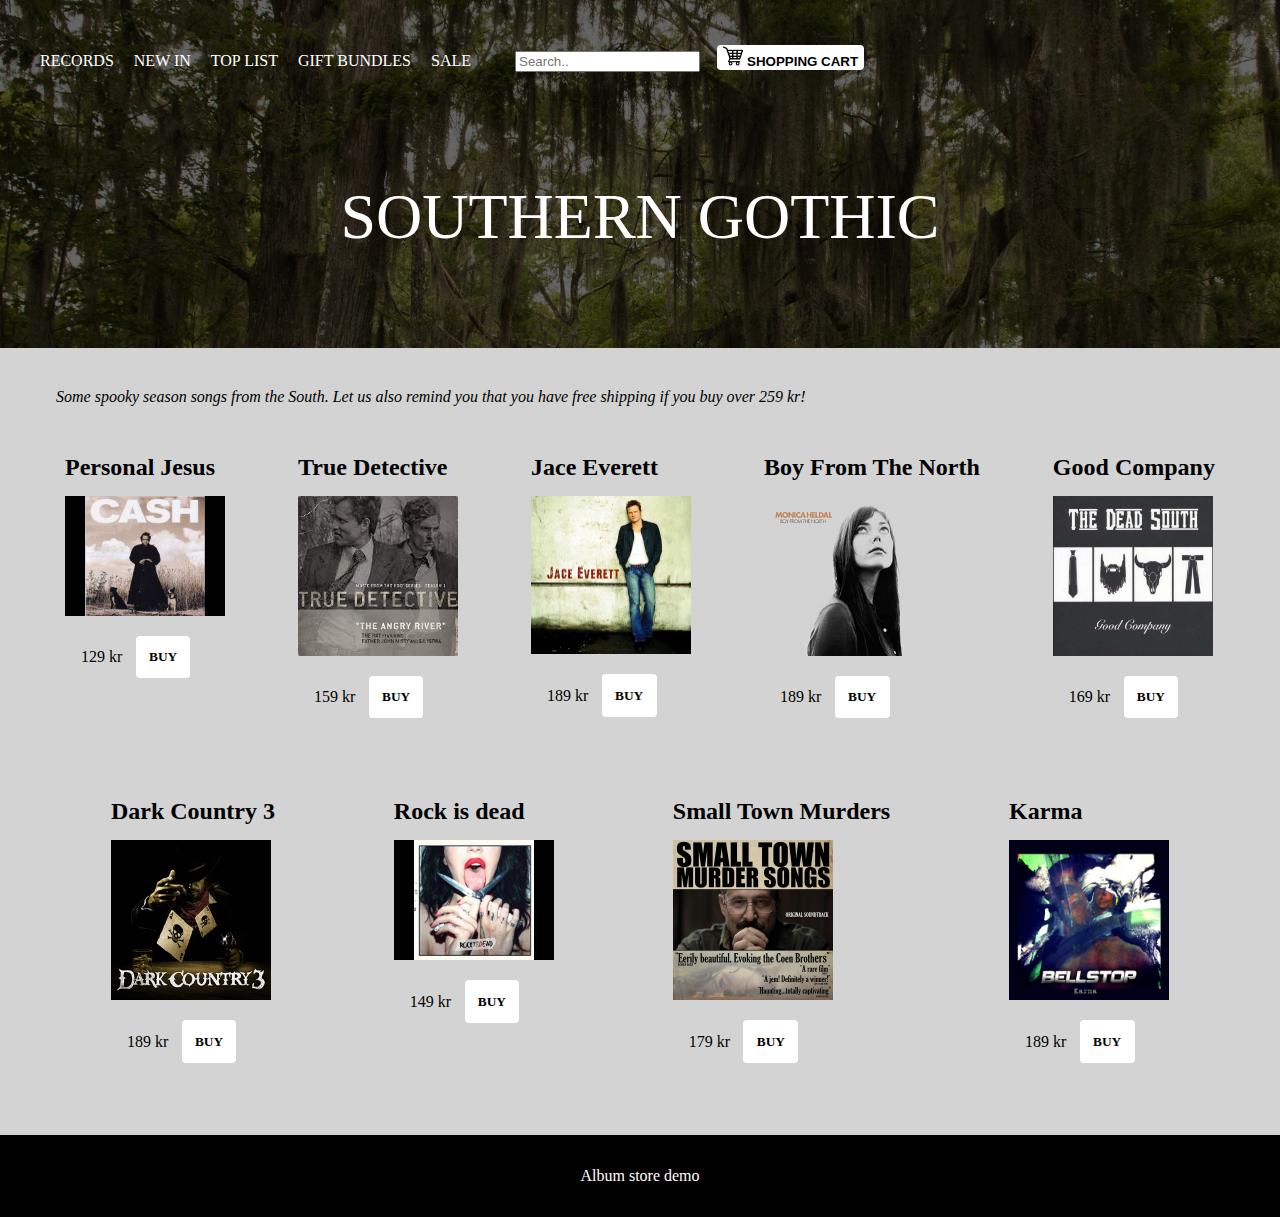
<file: ShoppingCart/index.html>
<!DOCTYPE html>
<html lang="en">
<head>
    <title>RECORD STORE</title>
    <meta charset="UTF-8">
    <meta name="viewport" content="width=device-width, initial-scale1.0">
    <link rel="stylesheet" href="style.css"/>
</head>
<body>
<header class="header">
    <nav class="topnav">
        <a href="#">RECORDS</a>
        <a href="#">NEW IN</a>
        <a href="#">TOP LIST</a>
        <a href="#">GIFT BUNDLES</a>
        <a href="#">SALE</a>
        <label class="searchbox">
            <input type="text" placeholder="Search.." name="search">
        </label>
        <button class="cartbutton" onclick='openMenu()' type="submit">
            <img src="img/cart.jpg" alt="cart" id="cart">
            SHOPPING CART
        </button>
    </nav>
    <h1 class="store-name">SOUTHERN GOTHIC</h1>
    <section class="store-name">
        <article id='dropdown' class='dropdown-content'>
            <article class="container">
                <div class="cart-row">
                    <span class="cart-item cart-title cart-column">ITEM</span>
                    <span class="cart-price cart-title cart-column">PRICE</span>
                    <span class="cart-quantity cart-title cart-column">QUANTITY</span>
                </div>
                <div class="cart-items">
                </div>
                <div class="cart-total">
                    <strong class="cart-total-title">Total</strong>
                    <span class="cart-total-price">0 kr</span>
                    <p id="free-ship"></p>
                </div>
                <button onclick='closeMenu()' class="btn-purchase" type="button">
                    PURCHASE
                </button>
            </article>
        </article>
    </section>
</header>
<section class="container">
    <p class="store-about">Some spooky season songs from the South. Let us also remind you
    that you have free shipping if you buy over 259 kr!</p>
    <section class="store-items">
        <article class="store-item">
            <span class="item-title">Personal Jesus</span>
            <img class="item-image" src="img/personaljesus.jpg" alt="johnny">
            <div class="item-details">
                <span class="item-price">129 kr</span>
                <button class="btn-buy" type="button">BUY</button>
            </div>
        </article>
        <article class="store-item">
            <span class="item-title">True Detective</span>
            <img class="item-image" src="img/angryriver.jpg" alt="tv-serie">
            <div class="item-details">
                <span class="item-price">159 kr</span>
                <button class="btn-buy" type="button">BUY</button>
            </div>
        </article>
        <article class="store-item">
            <span class="item-title">Jace Everett</span>
            <img class="item-image" src="img/badthings.jpg" alt="true-blood">
            <div class="item-details">
                <span class="item-price">189 kr</span>
                <button class="btn-buy" type="button">BUY</button>
            </div>
        </article>
        <article class="store-item">
            <span class="item-title">Boy From The North</span>
            <img class="item-image" src="img/conmancoming.jpg" alt="monica">
            <div class="item-details">
                <span class="item-price">189 kr</span>
                <button class="btn-buy" type="button">BUY</button>
            </div>
        </article>
        <article class="store-item">
            <span class="item-title">Good Company</span>
            <img class="item-image" src="img/goodcompany.jpg" alt="south">
            <div class="item-details">
                <span class="item-price">169 kr</span>
                <button class="btn-buy" type="button">BUY</button>
            </div>
        </article>
        <article class="store-item">
            <span class="item-title">Dark Country 3</span>
            <img class="item-image" src="img/gravedigger.jpg" alt="blue">
            <div class="item-details">
                <span class="item-price">189 kr</span>
                <button class="btn-buy" type="button">BUY</button>
            </div>
        </article>
        <article class="store-item">
            <span class="item-title">Rock is dead</span>
            <img class="item-image" src="img/raisehell.jpg" alt="dorothy">
            <div class="item-details">
                <span class="item-price">149 kr</span>
                <button class="btn-buy" type="button">BUY</button>
            </div>
        </article>
        <article class="store-item">
            <span class="item-title">Small Town Murders</span>
            <img class="item-image" src="img/rosie.jpg" alt="rosie">
            <div class="item-details">
                <span class="item-price">179 kr</span>
                <button class="btn-buy" type="button">BUY</button>
            </div>
        </article>
        <article class="store-item">
            <span class="item-title">Karma</span>
            <img class="item-image" src="img/trouble.jpg" alt="bellstop">
            <div class="item-details">
                <span class="item-price">189 kr</span>
                <button class="btn-buy" type="button">BUY</button>
            </div>
        </article>
    </section>
</section>
<footer>
    <p>
        Album store demo
    </p>
</footer>
<script src="script.js"></script>
</body>
</html>
</file>
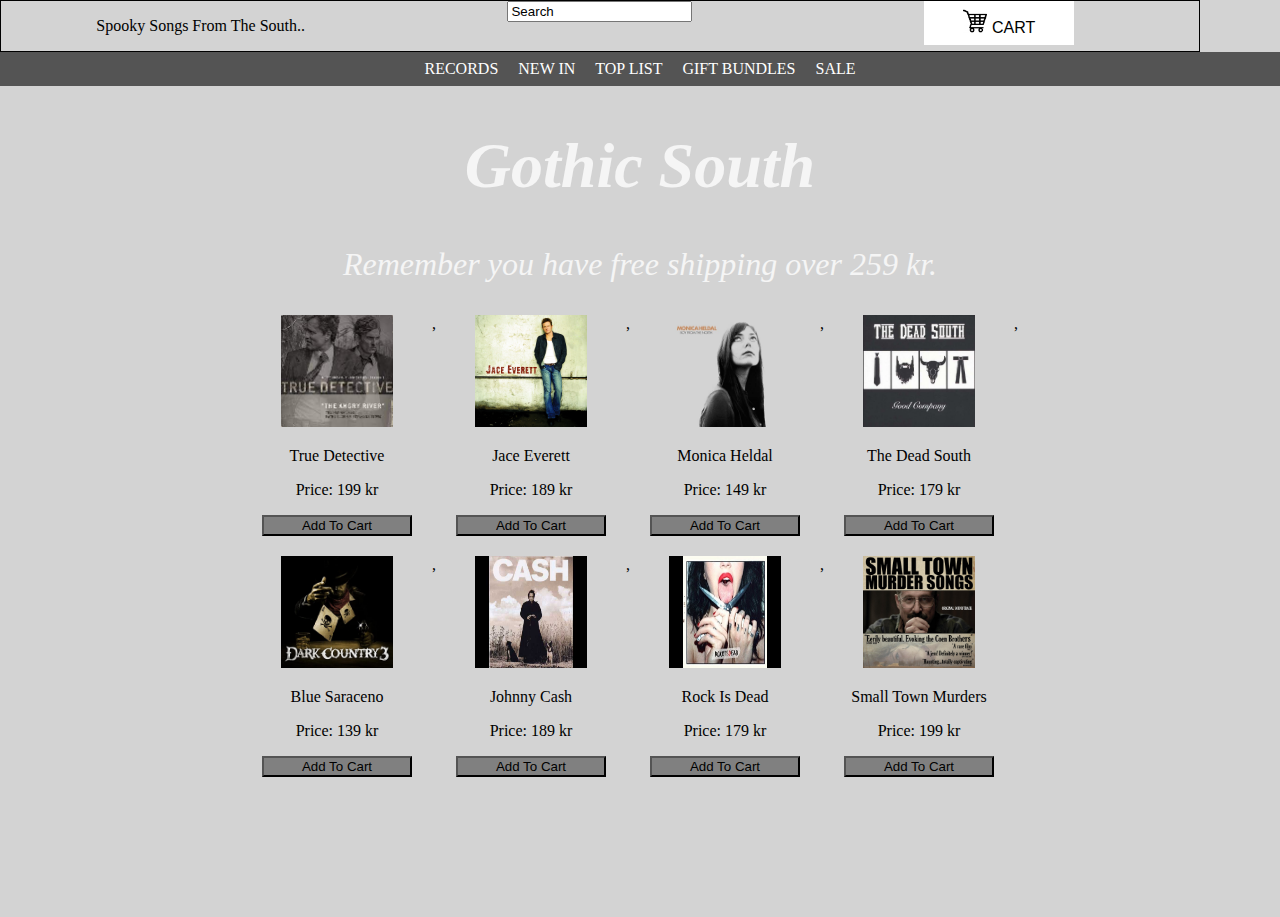
<file: ShoppingCart/CartTryNew/index.html>
<!DOCTYPE html>
<html lang="en">
<head>
    <meta charset="UTF-8">
    <meta name="viewport" content="width=device-width, initial-scale=1.0">
    <title>RecordStore</title>
    <link rel='stylesheet' href='style.css'>
</head>
<body>

<header class="header">
    <section>
        <p>Spooky Songs From The South..</p>
    </section>
    <section>
        <label id="search"><input type="text" value="Search"></label>
    </section>
    <section>
        <div class="dropdown">
            <button class="dropdown-button" onclick="openMenu()">
                <img src="img/cart.jpg" alt="cart" class="symbol"> CART
            </button>
            <div id="dropdown" class="dropdown-content">
                <p>Your music</p>
                <section>
                    <article id="allAddedRecords">
                    </article>
                    <article id="totalSumOfAddedRecords">
                    </article>
                    <article id="totalQuantityOfAddedRecords">
                    </article>
                    <article id="totalShippingOfAddedRecords">
                    </article>
                    <section>
                        <button onclick="buy()">
                            Purchase
                        </button>
                    </section>
                </section>
            </div>
        </div>
    </section>
</header>

<nav>
    <a href="#">RECORDS</a>
    <a href="#">NEW IN</a>
    <a href="#">TOP LIST</a>
    <a href="#">GIFT BUNDLES</a>
    <a href="#">SALE</a>
</nav>

<main>
    <section class="main-text">
        <h1>Gothic South</h1>
        <p>Remember you have free shipping over 259 kr.</p>
    </section>
    <section class="records">
        <section>
            <article></article>
        </section>
        <section>
            <article>
                <section id="allRecords"></section>
            </article>
        </section>
        <section>
            <article></article>
        </section>
    </section>
</main>

<script src="functions.js"></script>
<script src="data.js"></script>

</body>
</html>
</file>
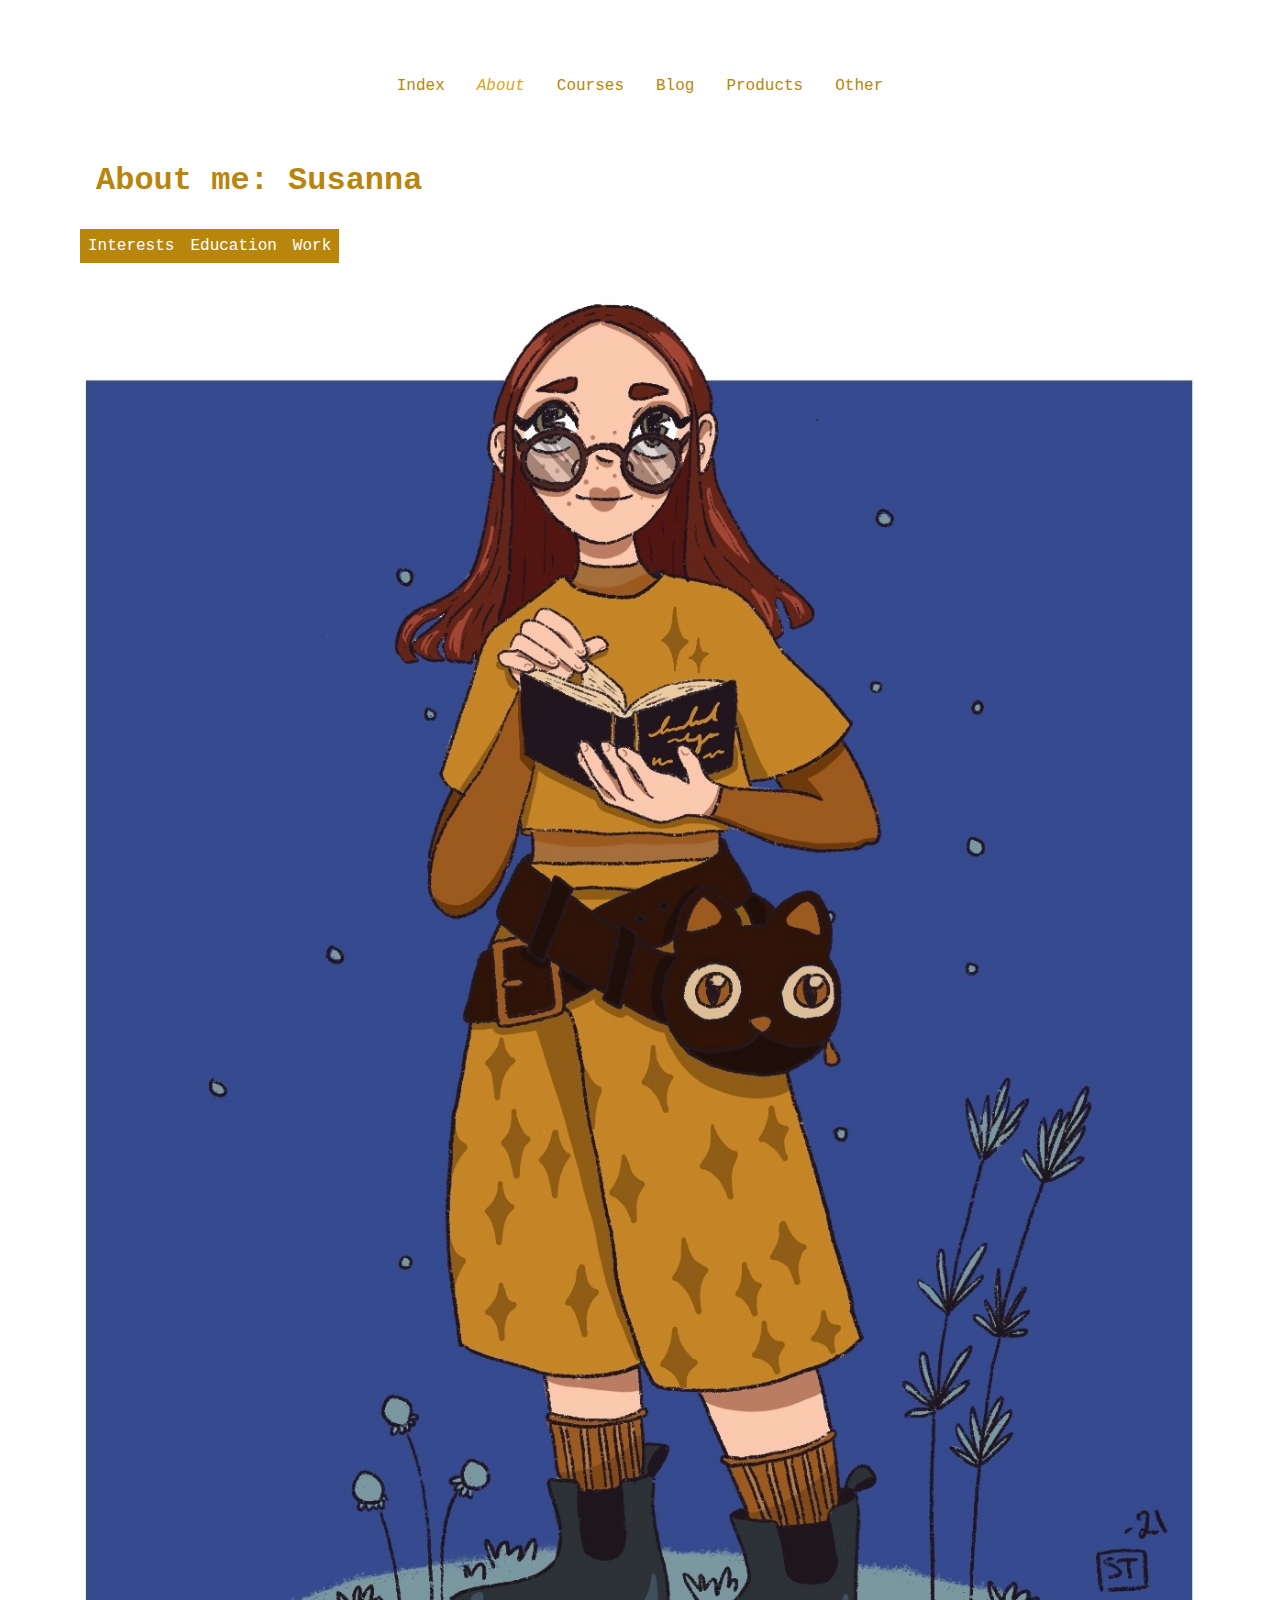
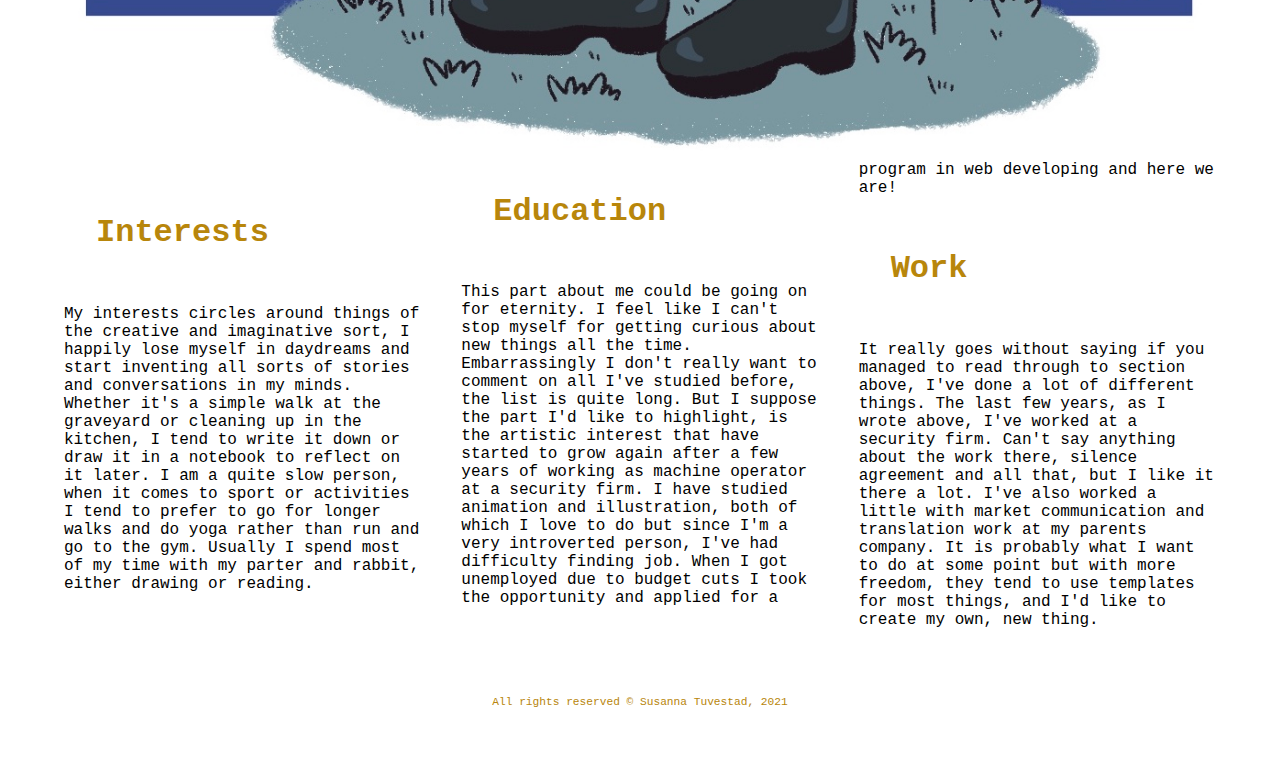
<file: Portfolio/about.html>
<!DOCTYPE html>
<html lang="en">
<head>
    <meta charset="UTF-8">
    <meta name="viewport" content="width=device-width, initial-scale1.0">
    <title>About</title>
    <link rel="stylesheet" href="Css/navbar.css">
    <link rel="stylesheet" href="Css/footer.css">
    <link rel="stylesheet" href="Css/style.css">
</head>
<body>

<nav>
    <section class="dropdown">
        <button class="dropbtn">Menu</button>
        <section class="dropdown-content">
            <a href="index.html">Index</a>
            <a class="active" href="#">About</a>
            <a href="courses.html">Courses</a>
            <a href="blogg.html">Blog</a>
            <a href="products.html">Products</a>
            <a href="other.html">Other</a>
        </section>
    </section>
    <ul id="navbar">
        <li class="navbar-item">
            <a class="navbar-link" href="index.html">Index</a>
        </li>
        <li class="navbar-item">
            <a class="navbar-link active" href="#">About</a>
        </li>
        <li class="navbar-item">
            <a class="navbar-link" href="courses.html">Courses</a>
        </li>
        <li class="navbar-item">
            <a class="navbar-link" href="blogg.html">Blog</a>
        </li>
        <li class="navbar-item">
            <a class="navbar-link" href="products.html">Products</a>
        </li>
        <li class="navbar-item">
            <a class="navbar-link" href="other.html">Other</a>
        </li>
    </ul>
</nav>

<main>
    <section>
        <h1>About me: Susanna</h1>
        <ul id="about-menu">
            <li>Interests</li>
            <li>Education</li>
            <li>Work</li>
        </ul>
    </section>
    <img class="about-image" src="IMG/IMG_1447.JPG" alt="book-girl">
    <section class="about-text">
        <h1>Interests</h1>
        <p>My interests circles around things of the creative and imaginative sort,
            I happily lose myself in daydreams and start inventing all sorts of stories and
            conversations in my minds. Whether it's a simple walk at the graveyard or cleaning up in the
            kitchen, I tend to write it down or draw it in a notebook to reflect on it later.
            I am a quite slow person, when it comes to sport or activities I tend to prefer to go for longer
            walks and do yoga rather than run and go to the gym.
            Usually I spend most of my time with my parter and rabbit, either drawing or reading.</p>
        <h1>Education</h1>
        <p>This part about me could be going on for eternity. I feel like I can't stop myself for getting
            curious about new things all the time. Embarrassingly I don't really want to comment on all I've studied
            before, the list is quite long. But I suppose the part I'd like to highlight, is the artistic interest
            that have started to grow again after a few years of working as machine operator at a security firm.
            I have studied animation and illustration, both of which I love to do but since I'm a very introverted
            person, I've had difficulty finding job. When I got unemployed due to budget cuts I took the opportunity
            and applied for a program in web developing and here we are!</p>
        <h1>Work</h1>
        <p>It really goes without saying if you managed to read through to section above, I've done a lot of
            different things. The last few years, as I wrote above, I've worked at a security firm. Can't say
            anything about the work there, silence agreement and all that, but I like it there a lot. I've also
            worked a little with market communication and translation work at my parents company. It is probably
            what I want to do at some point but with more freedom, they tend to use templates for most things, and
            I'd like to create my own, new thing.</p>
    </section>
</main>

<footer>
    <p>All rights reserved © Susanna Tuvestad, 2021</p>
</footer>

</body>
</html>
</file>
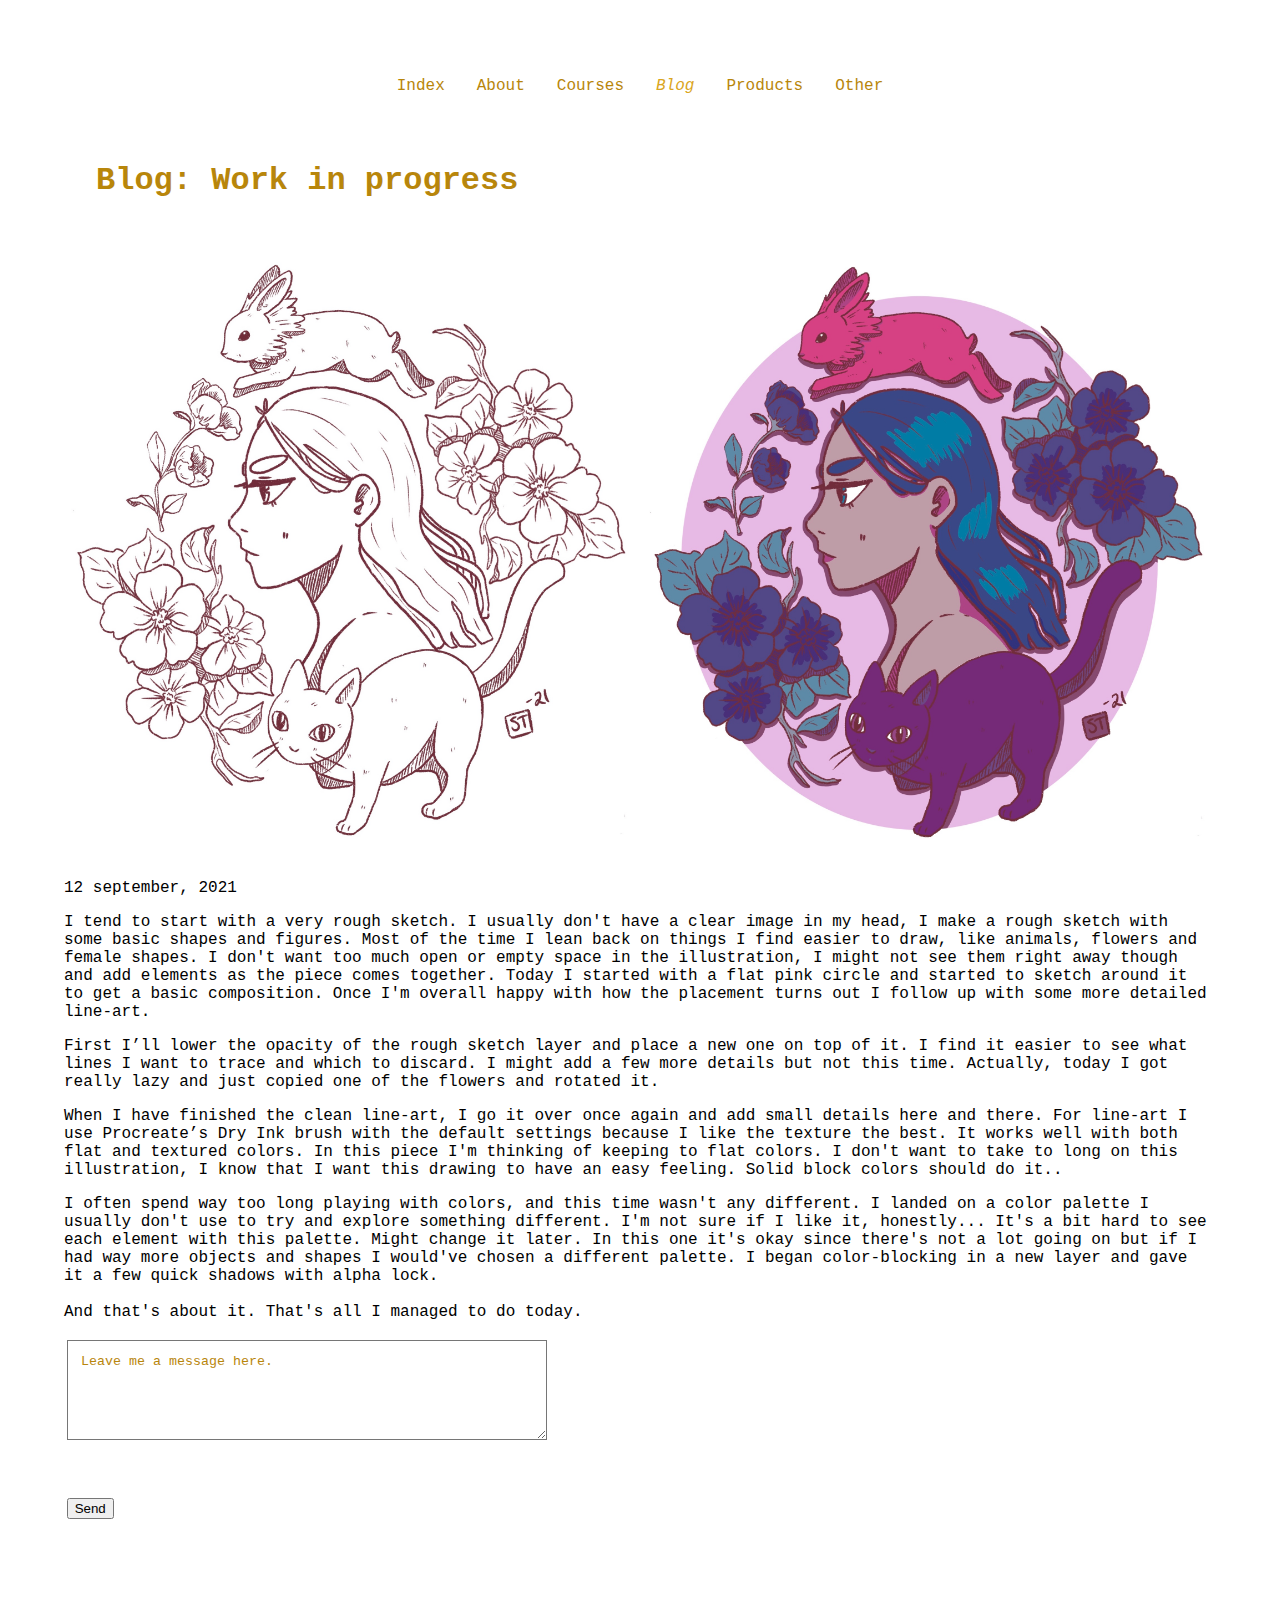
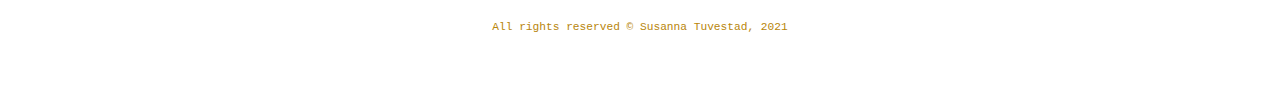
<file: Portfolio/blogg.html>
<!DOCTYPE html>
<html lang="en">
<head>
    <meta charset="UTF-8">
    <meta name="viewport" content="width=device-width, initial-scale1.0">
    <title>Blog</title>
    <link rel="stylesheet" href="Css/navbar.css">
    <link rel="stylesheet" href="Css/footer.css">
    <link rel="stylesheet" href="Css/style.css">
</head>
<body>

<nav>
    <section class="dropdown">
        <button class="dropbtn">Menu</button>
        <section class="dropdown-content">
            <a href="index.html">Index</a>
            <a href="about.html">About</a>
            <a href="courses.html">Courses</a>
            <a class="active" href="#">Blog</a>
            <a href="products.html">Products</a>
            <a href="other.html">Other</a>
        </section>
    </section>
    <ul id="navbar">
        <li class="navbar-item">
            <a class="navbar-link" href="index.html">Index</a>
        </li>
        <li class="navbar-item">
            <a class="navbar-link" href="about.html">About</a>
        </li>
        <li class="navbar-item">
            <a class="navbar-link" href="courses.html">Courses</a>
        </li>
        <li class="navbar-item">
            <a class="navbar-link active" href="#">Blog</a>
        </li>
        <li class="navbar-item">
            <a class="navbar-link" href="products.html">Products</a>
        </li>
        <li class="navbar-item">
            <a class="navbar-link" href="other.html">Other</a>
        </li>
    </ul>
</nav>

<main>
    <section>
        <h1>Blog: Work in progress</h1>
    </section>
    <section class="row">
        <section class="column">
            <img src="IMG/IMG_1449.JPG" alt="skiss">
        </section>
        <section class="column">
            <img src="IMG/IMG_1448.JPG" alt="färg">
        </section>
    </section>
    <section class="blog-text">
        <p>12 september, 2021</p>
        <p>
            I tend to start with a very rough sketch. I usually don't have a clear image in my head, I make a rough
            sketch
            with some basic shapes and figures. Most of the time I lean back on things I find easier to draw, like
            animals,
            flowers and female shapes. I don't want too much open or empty space in the illustration,
            I might not see them right away though and add elements as the piece comes together. Today I started with a
            flat
            pink circle and started to sketch around it to get a basic composition. Once I'm overall happy with how the
            placement turns out I follow up with some more detailed line-art.
        </p>
        <p>
            First I’ll lower the opacity of the rough sketch layer and place a new one on top of it. I find it easier to
            see
            what lines I want to trace and which to discard. I might add a few more details but not this time. Actually,
            today I got really lazy and just copied one of the flowers and rotated it.
        </p>
        <p>
            When I have finished the clean line-art, I go it over once again and add small details here and there.
            For line-art I use Procreate’s Dry Ink brush with the default settings because I like the texture the best.
            It works well with both flat and textured colors. In this piece I'm thinking of keeping to flat colors.
            I don't want to take to long on this illustration, I know that I want this drawing to have an easy feeling.
            Solid block colors should do it..
        </p>
        <p>
            I often spend way too long playing with colors, and this time wasn't any different. I landed on a color
            palette
            I usually don't use to try and explore something different. I'm not sure if I like it, honestly...
            It's a bit hard to see each element with this palette. Might change it later. In this one it's okay since
            there's
            not a lot going on but if I had way more objects and shapes I would've chosen a different palette.
            I began color-blocking in a new layer and gave it a few quick shadows with alpha lock.
            <br><br>
            And that's about it. That's all I managed to do today.
        </p>
    </section>
    <form action="#">
        <label>
            <textarea class="comment">Leave me a message here.</textarea>
        </label>
        <input type="submit" name="submit" value="Send">
    </form>

</main>

<footer>
    <p>All rights reserved © Susanna Tuvestad, 2021</p>
</footer>

</body>
</html>
</file>
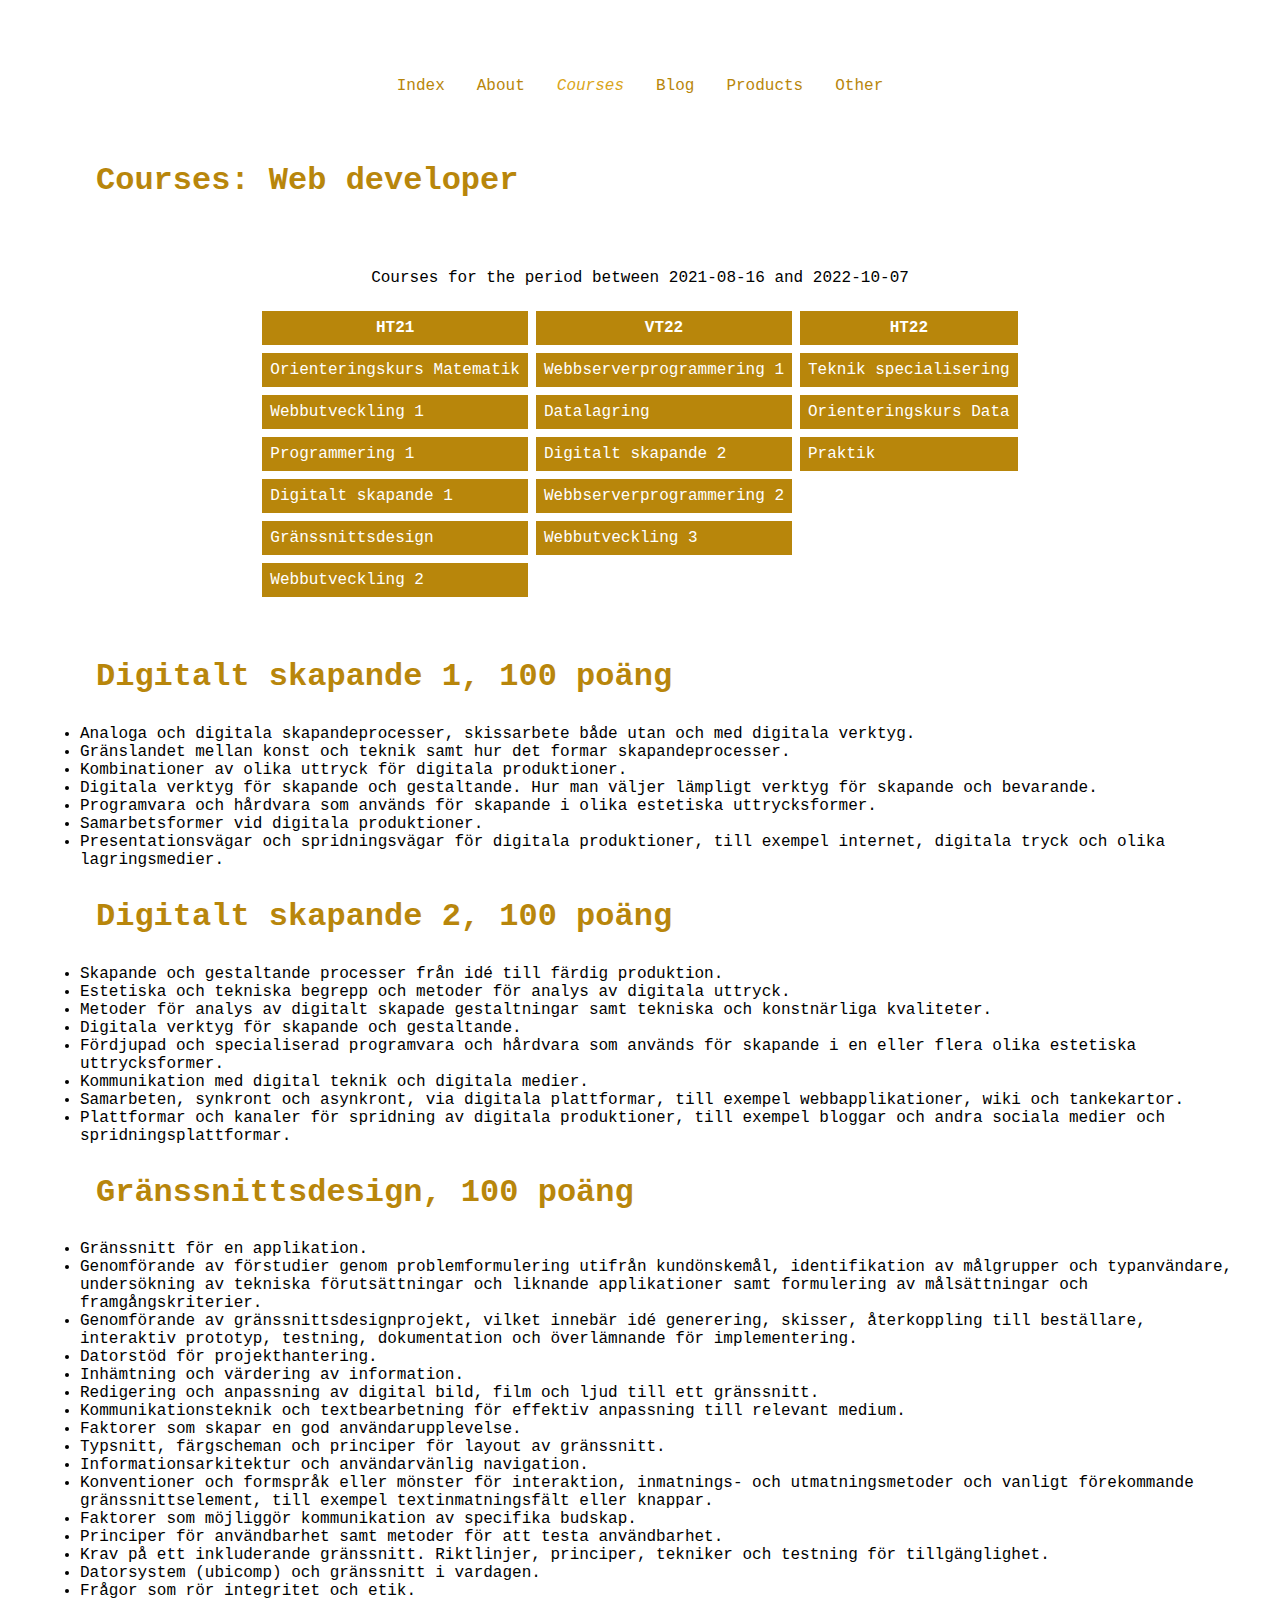
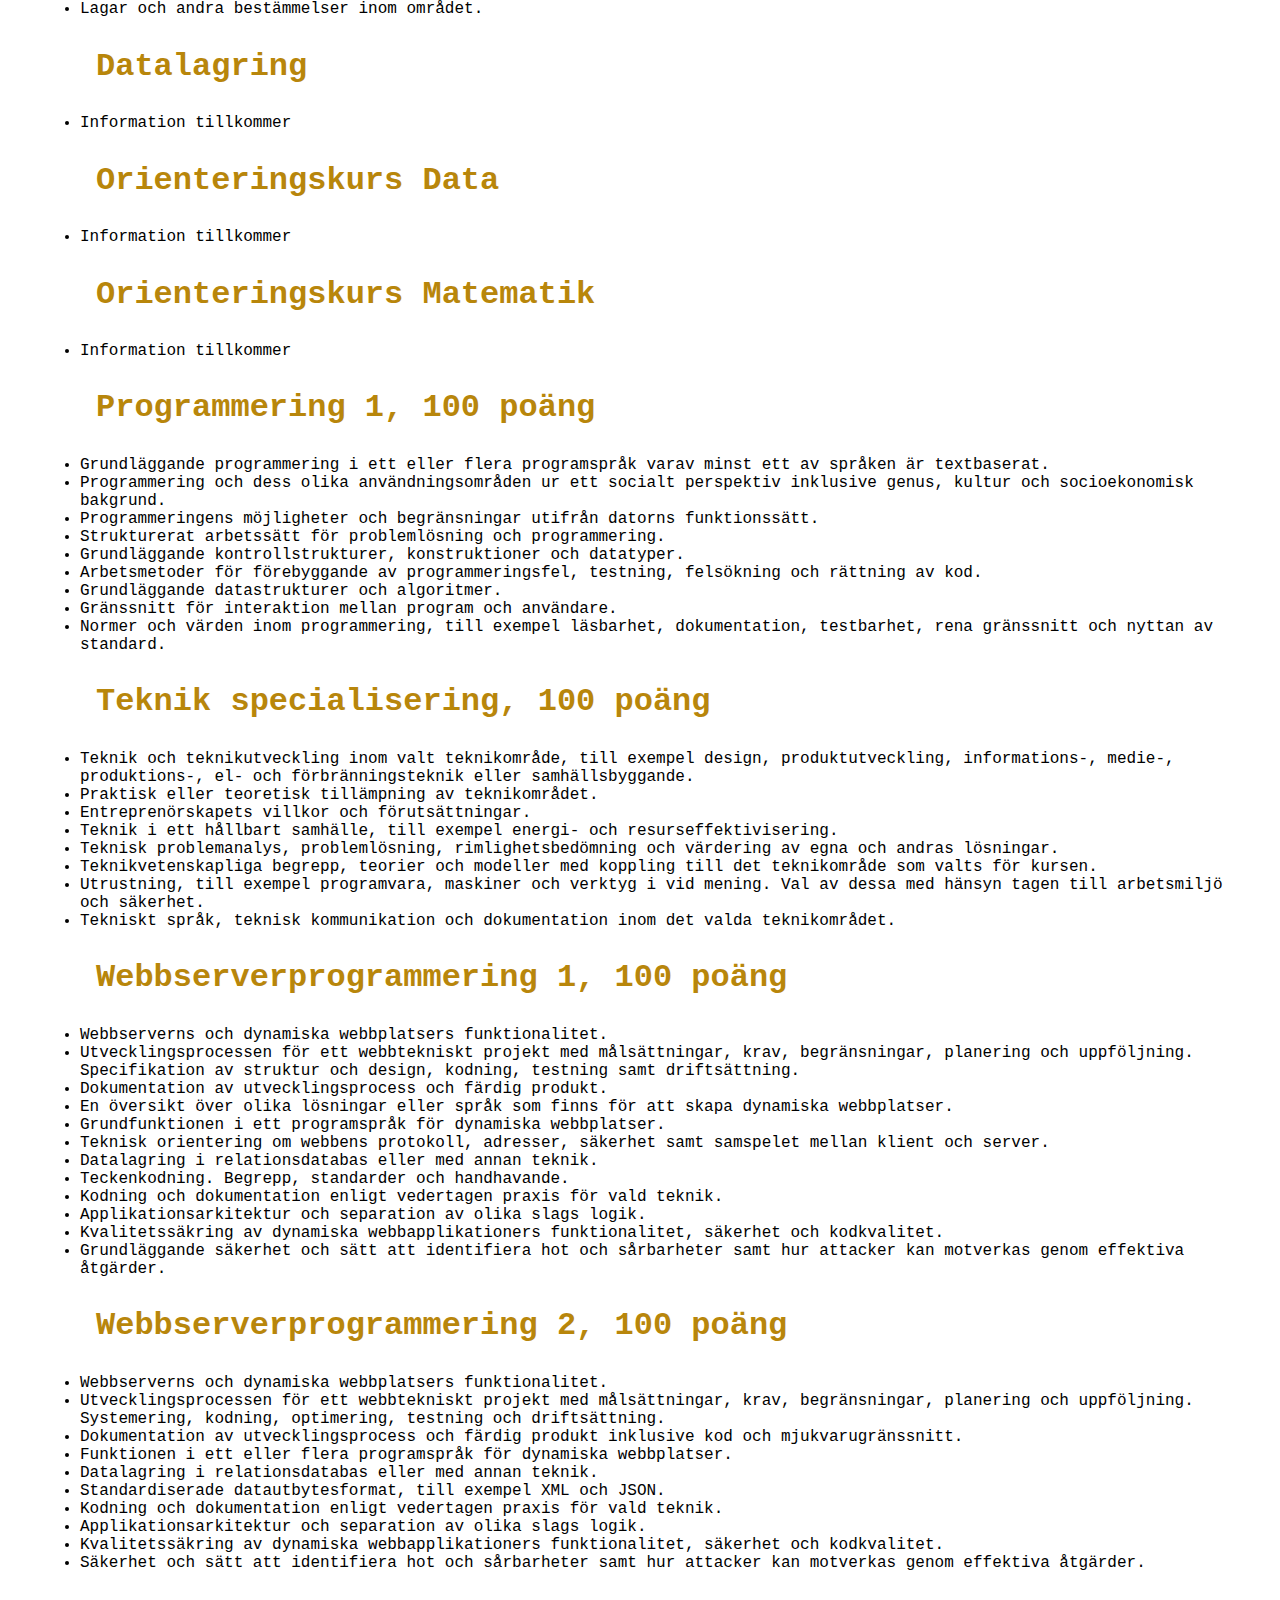
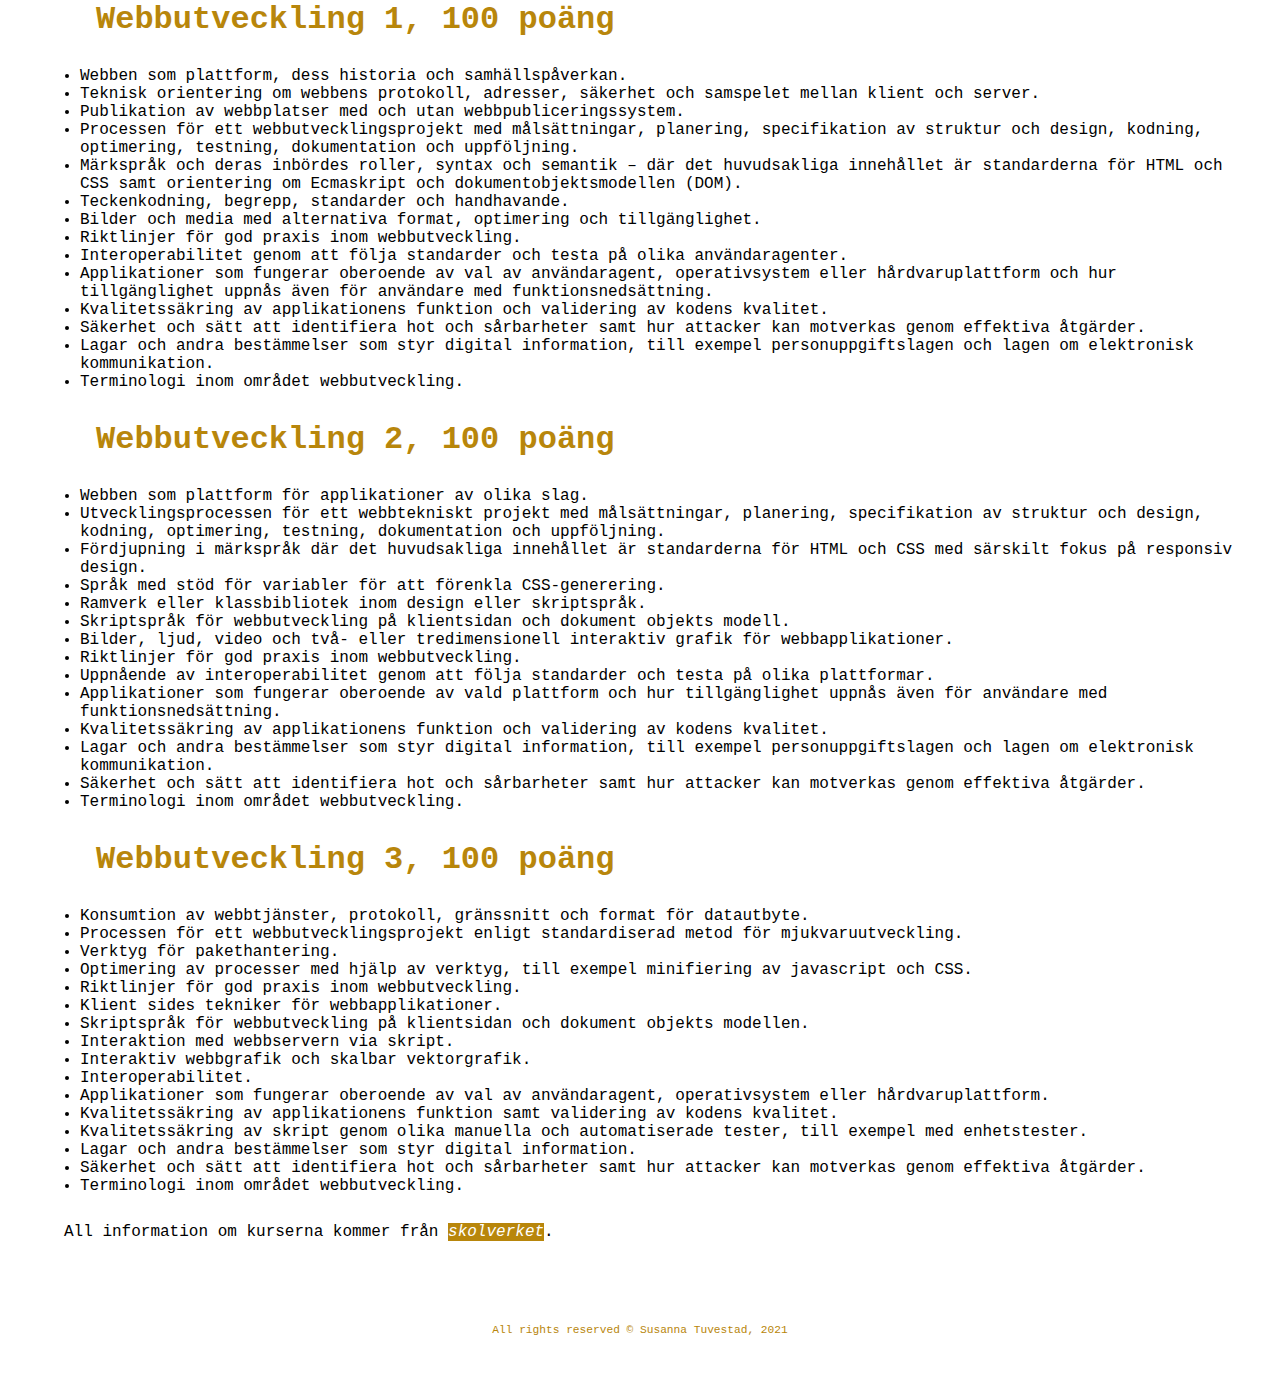
<file: Portfolio/courses.html>
<!DOCTYPE html>
<html lang="en">
<head>
    <meta charset="UTF-8">
    <meta name="viewport" content="width=device-width, initial-scale1.0">
    <title>Courses</title>
    <link rel="stylesheet" href="Css/footer.css">
    <link rel="stylesheet" href="Css/navbar.css">
    <link rel="stylesheet" href="Css/style.css">
</head>
<body>

<nav>
    <section class="dropdown">
        <button class="dropbtn">Menu</button>
        <section class="dropdown-content">
            <a href="index.html">Index</a>
            <a href="about.html">About</a>
            <a class="active" href="#">Courses</a>
            <a href="blogg.html">Blog</a>
            <a href="products.html">Products</a>
            <a href="other.html">Other</a>
        </section>
    </section>
    <ul id="navbar">
        <li class="navbar-item">
            <a class="navbar-link" href="index.html">Index</a>
        </li>
        <li class="navbar-item">
            <a class="navbar-link" href="about.html">About</a>
        </li>
        <li class="navbar-item">
            <a class="navbar-link active" href="#">Courses</a>
        </li>
        <li class="navbar-item">
            <a class="navbar-link" href="blogg.html">Blog</a>
        </li>
        <li class="navbar-item">
            <a class="navbar-link" href="products.html">Products</a>
        </li>
        <li class="navbar-item">
            <a class="navbar-link" href="other.html">Other</a>
        </li>
    </ul>
</nav>

<main>
    <section>
        <h1>Courses: Web developer</h1>
    </section>
    <table class="kurser">
        <caption><p>Courses for the period between 2021-08-16 and 2022-10-07</p></caption>
        <tr>
            <th scope="col">
                HT21
            </th>
            <th scope="col">
                VT22
            </th>
            <th scope="col">
                HT22
            </th>
        </tr>
        <tr>
            <td>Orienteringskurs Matematik</td>
            <td>Webbserverprogrammering 1</td>
            <td>Teknik specialisering</td>
        </tr>
        <tr>
            <td>Webbutveckling 1</td>
            <td>Datalagring</td>
            <td>Orienteringskurs Data</td>
        </tr>
        <tr>
            <td>Programmering 1</td>
            <td>Digitalt skapande 2</td>
            <td>Praktik</td>
        </tr>
        <tr>
            <td>Digitalt skapande 1</td>
            <td>Webbserverprogrammering 2</td>
        </tr>
        <tr>
            <td>Gränssnittsdesign</td>
            <td>Webbutveckling 3</td>
        </tr>
        <tr>
            <td>Webbutveckling 2</td>
        </tr>
    </table>

    <section>
        <h1>
            Digitalt skapande 1, 100 poäng
        </h1>
        <ul>
            <li>Analoga och digitala skapandeprocesser, skissarbete både utan och med digitala verktyg.</li>
            <li>Gränslandet mellan konst och teknik samt hur det formar skapandeprocesser.</li>
            <li>Kombinationer av olika uttryck för digitala produktioner.</li>
            <li>Digitala verktyg för skapande och gestaltande. Hur man väljer lämpligt verktyg för skapande och
                bevarande.
            </li>
            <li>Programvara och hårdvara som används för skapande i olika estetiska uttrycksformer.</li>
            <li>Samarbetsformer vid digitala produktioner.</li>
            <li>Presentationsvägar och spridningsvägar för digitala produktioner, till exempel internet, digitala tryck
                och
                olika lagringsmedier.
            </li>
        </ul>
    </section>

    <section>
        <h1>
            Digitalt skapande 2, 100 poäng
        </h1>
        <ul>
            <li>Skapande och gestaltande processer från idé till färdig produktion.</li>
            <li>Estetiska och tekniska begrepp och metoder för analys av digitala uttryck.</li>
            <li>Metoder för analys av digitalt skapade gestaltningar samt tekniska och konstnärliga kvaliteter.</li>
            <li>Digitala verktyg för skapande och gestaltande.</li>
            <li>Fördjupad och specialiserad programvara och hårdvara som används för skapande i en eller flera olika
                estetiska uttrycksformer.
            </li>
            <li>Kommunikation med digital teknik och digitala medier.</li>
            <li>Samarbeten, synkront och asynkront, via digitala plattformar, till exempel webbapplikationer, wiki och
                tankekartor.
            </li>
            <li>Plattformar och kanaler för spridning av digitala produktioner, till exempel bloggar och andra sociala
                medier och spridningsplattformar.
            </li>
        </ul>
    </section>

    <section>
        <h1>
            Gränssnittsdesign, 100 poäng
        </h1>
        <ul>
            <li>Gränssnitt för en applikation.</li>
            <li>Genomförande av förstudier genom problemformulering utifrån kundönskemål, identifikation av målgrupper
                och
                typanvändare, undersökning av tekniska förutsättningar och liknande applikationer samt formulering av
                målsättningar och framgångskriterier.
            </li>
            <li>Genomförande av gränssnittsdesignprojekt, vilket innebär idé generering, skisser, återkoppling till
                beställare, interaktiv prototyp, testning, dokumentation och överlämnande för implementering.
            </li>
            <li>Datorstöd för projekthantering.</li>
            <li>Inhämtning och värdering av information.</li>
            <li>Redigering och anpassning av digital bild, film och ljud till ett gränssnitt.</li>
            <li>Kommunikationsteknik och textbearbetning för effektiv anpassning till relevant medium.</li>
            <li>Faktorer som skapar en god användarupplevelse.</li>
            <li>Typsnitt, färgscheman och principer för layout av gränssnitt.</li>
            <li>Informationsarkitektur och användarvänlig navigation.</li>
            <li>Konventioner och formspråk eller mönster för interaktion, inmatnings- och utmatningsmetoder och vanligt
                förekommande gränssnittselement, till exempel textinmatningsfält eller knappar.
            </li>
            <li>Faktorer som möjliggör kommunikation av specifika budskap.</li>
            <li>Principer för användbarhet samt metoder för att testa användbarhet.</li>
            <li>Krav på ett inkluderande gränssnitt. Riktlinjer, principer, tekniker och testning för tillgänglighet.
            </li>
            <li>Datorsystem (ubicomp) och gränssnitt i vardagen.</li>
            <li>Frågor som rör integritet och etik.</li>
            <li>Lagar och andra bestämmelser inom området.</li>
        </ul>
    </section>

    <section>
        <h1>
            Datalagring
        </h1>
        <ul>
            <li>Information tillkommer</li>
        </ul>
    </section>

    <section>
        <h1>
            Orienteringskurs Data
        </h1>
        <ul>
            <li>Information tillkommer</li>
        </ul>
    </section>

    <section>
        <h1>
            Orienteringskurs Matematik
        </h1>
        <ul>
            <li>Information tillkommer</li>
        </ul>
    </section>

    <section>
        <h1>
            Programmering 1, 100 poäng
        </h1>
        <ul>
            <li>Grundläggande programmering i ett eller flera programspråk varav minst ett av språken är textbaserat.
            </li>
            <li>Programmering och dess olika användningsområden ur ett socialt perspektiv inklusive genus, kultur och
                socioekonomisk bakgrund.
            </li>
            <li>Programmeringens möjligheter och begränsningar utifrån datorns funktionssätt.</li>
            <li>Strukturerat arbetssätt för problemlösning och programmering.</li>
            <li>Grundläggande kontrollstrukturer, konstruktioner och datatyper.</li>
            <li>Arbetsmetoder för förebyggande av programmeringsfel, testning, felsökning och rättning av kod.</li>
            <li>Grundläggande datastrukturer och algoritmer.</li>
            <li>Gränssnitt för interaktion mellan program och användare.</li>
            <li>Normer och värden inom programmering, till exempel läsbarhet, dokumentation, testbarhet, rena gränssnitt
                och
                nyttan av standard.
            </li>
        </ul>
    </section>

    <section>
        <h1>
            Teknik specialisering, 100 poäng
        </h1>
        <ul>
            <li>Teknik och teknikutveckling inom valt teknikområde, till exempel design, produktutveckling,
                informations-,
                medie-, produktions-, el- och förbränningsteknik eller samhällsbyggande.
            </li>
            <li>Praktisk eller teoretisk tillämpning av teknikområdet.</li>
            <li>Entreprenörskapets villkor och förutsättningar.</li>
            <li>Teknik i ett hållbart samhälle, till exempel energi- och resurseffektivisering.</li>
            <li>Teknisk problemanalys, problemlösning, rimlighetsbedömning och värdering av egna och andras lösningar.
            </li>
            <li>Teknikvetenskapliga begrepp, teorier och modeller med koppling till det teknikområde som valts för
                kursen.
            </li>
            <li>Utrustning, till exempel programvara, maskiner och verktyg i vid mening. Val av dessa med hänsyn tagen
                till
                arbetsmiljö och säkerhet.
            </li>
            <li>Tekniskt språk, teknisk kommunikation och dokumentation inom det valda teknikområdet.</li>
        </ul>
    </section>

    <section>
        <h1>
            Webbserverprogrammering 1, 100 poäng
        </h1>
        <ul>
            <li>Webbserverns och dynamiska webbplatsers funktionalitet.</li>
            <li>Utvecklingsprocessen för ett webbtekniskt projekt med målsättningar, krav, begränsningar, planering och
                uppföljning. Specifikation av struktur och design, kodning, testning samt driftsättning.
            </li>
            <li>Dokumentation av utvecklingsprocess och färdig produkt.</li>
            <li>En översikt över olika lösningar eller språk som finns för att skapa dynamiska webbplatser.</li>
            <li>Grundfunktionen i ett programspråk för dynamiska webbplatser.</li>
            <li>Teknisk orientering om webbens protokoll, adresser, säkerhet samt samspelet mellan klient och server.
            </li>
            <li>Datalagring i relationsdatabas eller med annan teknik.</li>
            <li>Teckenkodning. Begrepp, standarder och handhavande.</li>
            <li>Kodning och dokumentation enligt vedertagen praxis för vald teknik.</li>
            <li>Applikationsarkitektur och separation av olika slags logik.</li>
            <li>Kvalitetssäkring av dynamiska webbapplikationers funktionalitet, säkerhet och kodkvalitet.</li>
            <li>Grundläggande säkerhet och sätt att identifiera hot och sårbarheter samt hur attacker kan motverkas
                genom
                effektiva åtgärder.
            </li>
        </ul>
    </section>

    <section>
        <h1>
            Webbserverprogrammering 2, 100 poäng
        </h1>
        <ul>
            <li>Webbserverns och dynamiska webbplatsers funktionalitet.</li>
            <li>Utvecklingsprocessen för ett webbtekniskt projekt med målsättningar, krav, begränsningar, planering och
                uppföljning. Systemering, kodning, optimering, testning och driftsättning.
            </li>
            <li>Dokumentation av utvecklingsprocess och färdig produkt inklusive kod och mjukvarugränssnitt.</li>
            <li>Funktionen i ett eller flera programspråk för dynamiska webbplatser.</li>
            <li>Datalagring i relationsdatabas eller med annan teknik.</li>
            <li>Standardiserade datautbytesformat, till exempel XML och JSON.</li>
            <li>Kodning och dokumentation enligt vedertagen praxis för vald teknik.</li>
            <li>Applikationsarkitektur och separation av olika slags logik.</li>
            <li>Kvalitetssäkring av dynamiska webbapplikationers funktionalitet, säkerhet och kodkvalitet.</li>
            <li>Säkerhet och sätt att identifiera hot och sårbarheter samt hur attacker kan motverkas genom effektiva
                åtgärder.
            </li>
        </ul>
    </section>

    <section>
        <h1>
            Webbutveckling 1, 100 poäng
        </h1>
        <ul>
            <li>Webben som plattform, dess historia och samhällspåverkan.</li>
            <li>Teknisk orientering om webbens protokoll, adresser, säkerhet och samspelet mellan klient och server.
            <li>Publikation av webbplatser med och utan webbpubliceringssystem.</li>
            <li>Processen för ett webbutvecklingsprojekt med målsättningar, planering, specifikation av struktur och
                design,
                kodning, optimering, testning, dokumentation och uppföljning.
            </li>
            <li>Märkspråk och deras inbördes roller, syntax och semantik – där det huvudsakliga innehållet är
                standarderna
                för HTML och CSS samt orientering om Ecmaskript och dokumentobjektsmodellen (DOM).
            </li>
            <li>Teckenkodning, begrepp, standarder och handhavande.</li>
            <li>Bilder och media med alternativa format, optimering och tillgänglighet.</li>
            <li>Riktlinjer för god praxis inom webbutveckling.</li>
            <li>Interoperabilitet genom att följa standarder och testa på olika användaragenter.</li>
            <li>Applikationer som fungerar oberoende av val av användaragent, operativsystem eller hårdvaruplattform och
                hur
                tillgänglighet uppnås även för användare med funktionsnedsättning.
            </li>
            <li>Kvalitetssäkring av applikationens funktion och validering av kodens kvalitet.</li>
            <li>Säkerhet och sätt att identifiera hot och sårbarheter samt hur attacker kan motverkas genom effektiva
                åtgärder.
            </li>
            <li>Lagar och andra bestämmelser som styr digital information, till exempel personuppgiftslagen och lagen om
                elektronisk kommunikation.
            </li>
            <li>Terminologi inom området webbutveckling.</li>
        </ul>
    </section>

    <section>
        <h1>
            Webbutveckling 2, 100 poäng
        </h1>
        <ul>
            <li>Webben som plattform för applikationer av olika slag.</li>
            <li>Utvecklingsprocessen för ett webbtekniskt projekt med målsättningar, planering, specifikation av
                struktur
                och design, kodning, optimering, testning, dokumentation och uppföljning.
            </li>
            <li>Fördjupning i märkspråk där det huvudsakliga innehållet är standarderna för HTML och CSS med särskilt
                fokus
                på responsiv design.
            </li>
            <li>Språk med stöd för variabler för att förenkla CSS-generering.</li>
            <li>Ramverk eller klassbibliotek inom design eller skriptspråk.</li>
            <li>Skriptspråk för webbutveckling på klientsidan och dokument objekts modell.</li>
            <li>Bilder, ljud, video och två- eller tredimensionell interaktiv grafik för webbapplikationer.</li>
            <li>Riktlinjer för god praxis inom webbutveckling.</li>
            <li>Uppnående av interoperabilitet genom att följa standarder och testa på olika plattformar.</li>
            <li>Applikationer som fungerar oberoende av vald plattform och hur tillgänglighet uppnås även för användare
                med
                funktionsnedsättning.
            </li>
            <li>Kvalitetssäkring av applikationens funktion och validering av kodens kvalitet.</li>
            <li>Lagar och andra bestämmelser som styr digital information, till exempel personuppgiftslagen och lagen om
                elektronisk kommunikation.
            </li>
            <li>Säkerhet och sätt att identifiera hot och sårbarheter samt hur attacker kan motverkas genom effektiva
                åtgärder.
            </li>
            <li>Terminologi inom området webbutveckling.</li>
        </ul>
    </section>

    <section>
        <h1>
            Webbutveckling 3, 100 poäng
        </h1>
        <ul>
            <li>Konsumtion av webbtjänster, protokoll, gränssnitt och format för datautbyte.</li>
            <li>Processen för ett webbutvecklingsprojekt enligt standardiserad metod för mjukvaruutveckling.</li>
            <li>Verktyg för pakethantering.</li>
            <li>Optimering av processer med hjälp av verktyg, till exempel minifiering av javascript och CSS.</li>
            <li>Riktlinjer för god praxis inom webbutveckling.</li>
            <li>Klient sides tekniker för webbapplikationer.</li>
            <li>Skriptspråk för webbutveckling på klientsidan och dokument objekts modellen.</li>
            <li>Interaktion med webbservern via skript.</li>
            <li>Interaktiv webbgrafik och skalbar vektorgrafik.</li>
            <li>Interoperabilitet.</li>
            <li>Applikationer som fungerar oberoende av val av användaragent, operativsystem eller hårdvaruplattform.
            </li>
            <li>Kvalitetssäkring av applikationens funktion samt validering av kodens kvalitet.</li>
            <li>Kvalitetssäkring av skript genom olika manuella och automatiserade tester, till exempel med
                enhetstester.
            </li>
            <li>Lagar och andra bestämmelser som styr digital information.</li>
            <li>Säkerhet och sätt att identifiera hot och sårbarheter samt hur attacker kan motverkas genom effektiva
                åtgärder.
            </li>
            <li>Terminologi inom området webbutveckling.</li>
        </ul>
    </section>
    <br><br>
    <section>
        <p>All information om kurserna kommer från
            <a href="https://www.skolverket.se/" class="skol-btn" target="_blank">skolverket</a>.
        </p>
    </section>
</main>

<footer>
    <p>All rights reserved © Susanna Tuvestad, 2021</p>
</footer>

</body>
</html>
</file>
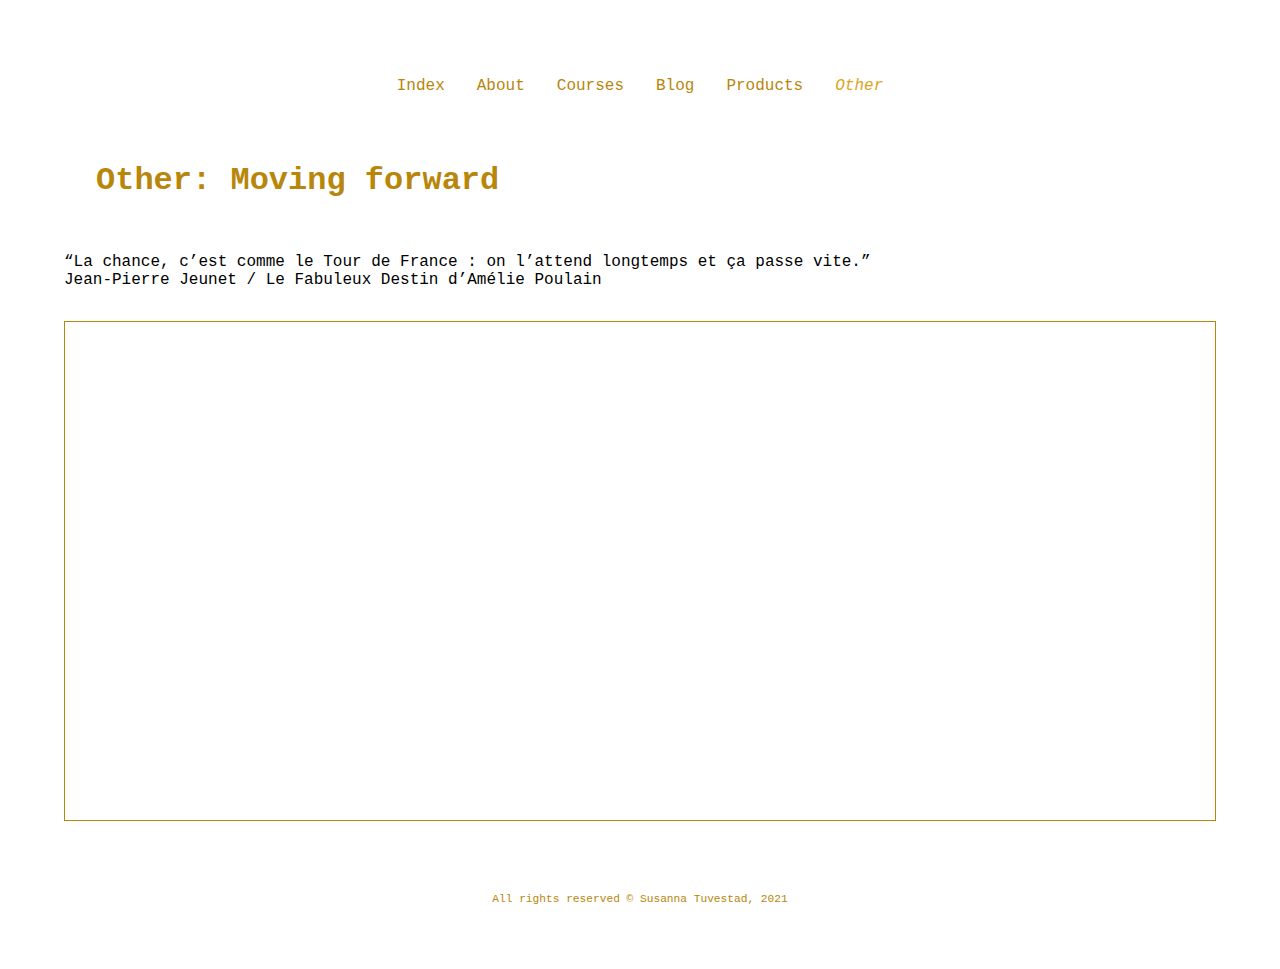
<file: Portfolio/other.html>
<!DOCTYPE html>
<html lang="en">
<head>
    <meta charset="UTF-8">
    <meta name="viewport" content="width=device-width, initial-scale1.0">
    <title>Other</title>
    <link rel="stylesheet" href="Css/navbar.css">
    <link rel="stylesheet" href="Css/footer.css">
    <link rel="stylesheet" href="Css/style.css">
</head>
<body>

<nav>
    <section class="dropdown">
        <button class="dropbtn">Menu</button>
        <section class="dropdown-content">
            <a href="index.html">Index</a>
            <a href="about.html">About</a>
            <a href="courses.html">Courses</a>
            <a href="blogg.html">Blog</a>
            <a href="products.html">Products</a>
            <a class="active" href="#">Other</a>
        </section>
    </section>
    <ul id="navbar">
        <li class="navbar-item">
            <a class="navbar-link" href="index.html">Index</a>
        </li>
        <li class="navbar-item">
            <a class="navbar-link" href="about.html">About</a>
        </li>
        <li class="navbar-item">
            <a class="navbar-link" href="courses.html">Courses</a>
        </li>
        <li class="navbar-item">
            <a class="navbar-link" href="blogg.html">Blog</a>
        </li>
        <li class="navbar-item">
            <a class="navbar-link" href="products.html">Products</a>
        </li>
        <li class="navbar-item">
            <a class="navbar-link active" href="#">Other</a>
        </li>
    </ul>
</nav>

<main>
    <section>
        <h1>Other: Moving forward</h1>
        <p>
            “La chance, c’est comme le Tour de France : on l’attend longtemps et ça passe vite.”
            <br>
            Jean-Pierre Jeunet / Le Fabuleux Destin d’Amélie Poulain
        </p>
    </section>
    <iframe src="https://www.youtube.com/embed/TA4mhuFF-Go"
            title="moving train">
    </iframe>
</main>

<footer>
    <p>All rights reserved © Susanna Tuvestad, 2021</p>
</footer>

</body>
</html>
</file>
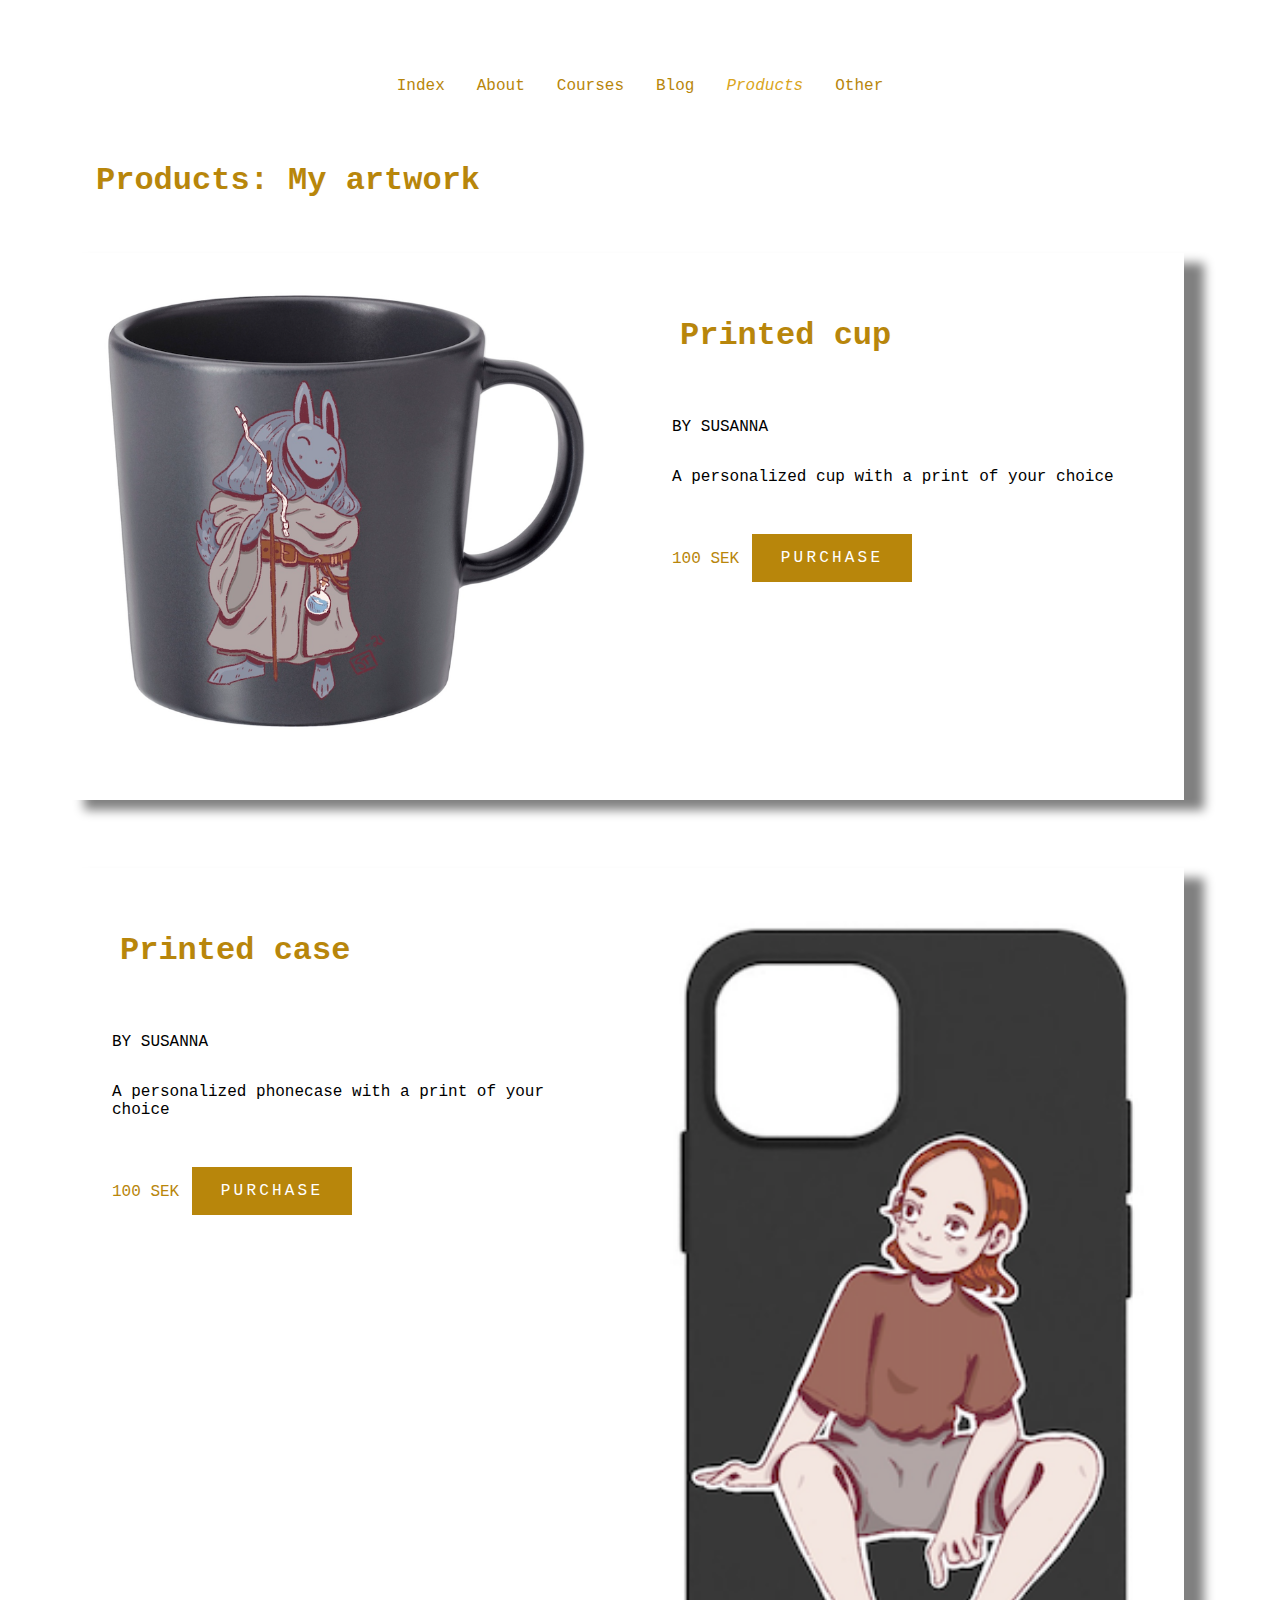
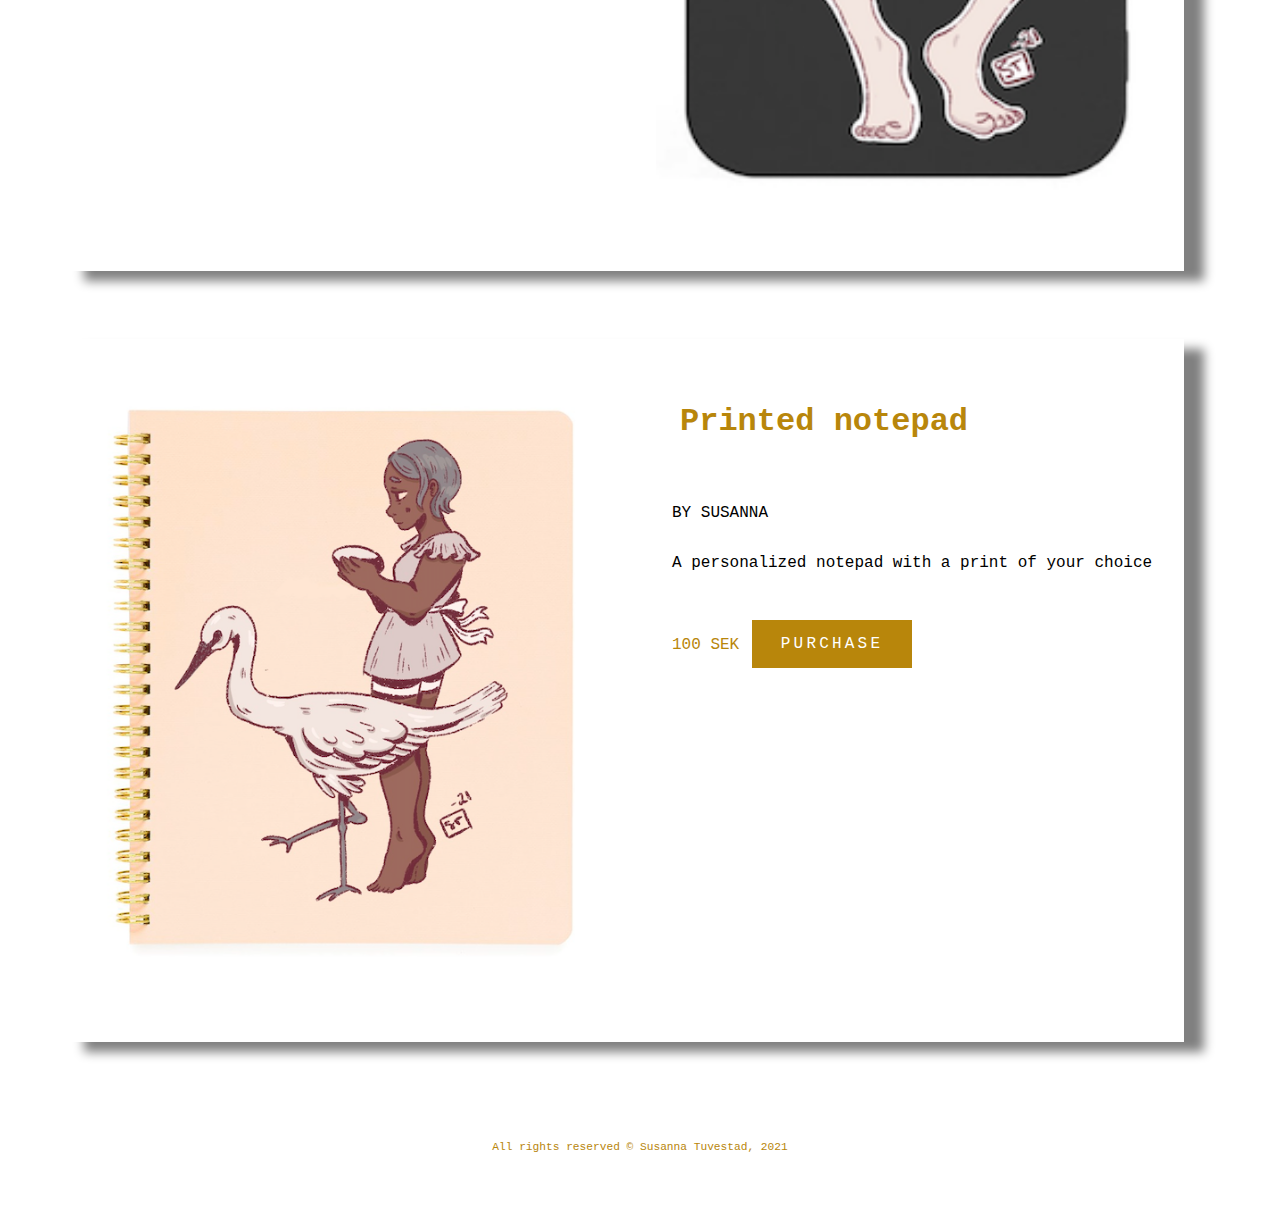
<file: Portfolio/products.html>
<!DOCTYPE html>
<html lang="en">
<head>
    <meta charset="UTF-8">
    <meta name="viewport" content="width=device-width, initial-scale1.0">
    <title>Products</title>
    <link rel="stylesheet" href="Css/navbar.css">
    <link rel="stylesheet" href="Css/footer.css">
    <link rel="stylesheet" href="Css/products.css">
    <link rel="stylesheet" href="Css/style.css">
</head>
<body>

<nav>
    <section class="dropdown">
        <button class="dropbtn">Menu</button>
        <section class="dropdown-content">
            <a href="index.html">Index</a>
            <a href="about.html">About</a>
            <a href="courses.html">Courses</a>
            <a href="blogg.html">Blog</a>
            <a class="active" href="#">Products</a>
            <a href="other.html">Other</a>
        </section>
    </section>
    <ul id="navbar">
        <li class="navbar-item">
            <a class="navbar-link" href="index.html">Index</a>
        </li>
        <li class="navbar-item">
            <a class="navbar-link" href="about.html">About</a>
        </li>
        <li class="navbar-item">
            <a class="navbar-link" href="courses.html">Courses</a>
        </li>
        <li class="navbar-item">
            <a class="navbar-link" href="blogg.html">Blog</a>
        </li>
        <li class="navbar-item">
            <a class="navbar-link active" href="#">Products</a>
        </li>
        <li class="navbar-item">
            <a class="navbar-link" href="other.html">Other</a>
        </li>
    </ul>
</nav>

<main>
    <section>
        <h1>Products: My artwork</h1>
    </section>
    <section class="container">
        <div class="item-a">
            <img src="IMG/cup.png" alt="cup">
        </div>
        <div class="item-b">
            <div class="product-text">
                <h1>Printed cup</h1>
                <p>BY SUSANNA</p>
                <p>A personalized cup with a print of your choice</p>
            </div>
            <div class="price-btn">
                <p>100 SEK</p>
                <button type="button">PURCHASE</button>
            </div>
        </div>
    </section>
    <br><br>
    <section class="container">
        <div class="item-c">
            <div class="product-text">
                <h1>Printed case</h1>
                <p>BY SUSANNA</p>
                <p>A personalized phonecase with a print of your choice</p>
            </div>
            <div class="price-btn">
                <p>100 SEK</p>
                <button type="button">PURCHASE</button>
            </div>
        </div>
        <div class="item-d">
            <img src="IMG/phonecase.png" alt="phonecase">
        </div>
    </section>
    <br><br>
    <section class="container">
        <div class="item-e">
            <img src="IMG/notepad.png" alt="notepad">
        </div>
        <div class="item-f">
            <div class="product-text">
                <h1>Printed notepad</h1>
                <p>BY SUSANNA</p>
                <p>A personalized notepad with a print of your choice</p>
            </div>
            <div class="price-btn">
                <p>100 SEK</p>
                <button type="button">PURCHASE</button>
            </div>
        </div>
    </section>
</main>

<footer>
    <p>All rights reserved © Susanna Tuvestad, 2021</p>
</footer>

</body>
</html>
</file>
<file: ShoppingCart/style.css>
* {
    box-sizing: border-box;
}

body {
    margin: 0;
    padding: 0;
    background-color: lightgray;
}

img {
    max-width: 10em;
}

#cart {
    max-width: 1.5em;
}

.topnav {
    background-color: rgba(0, 0, 0, .6);
    background-image: url("img/gothic.jpg");
    background-blend-mode: multiply;
    background-size: cover;
    padding: 2em;
}

.topnav a {
    display: inline-block;
    padding: .5em;
    color: white;
    text-decoration: none;
}

.topnav a:hover {
    background-color: rgba(255, 255, 255, .3)
}

.searchbox {
    margin-top: .75em;
    margin-left: 2em;
}

.cartbutton {
    margin: 1em;
    color: black;
    background-color: white;
    border: none;
    border-radius: .3em;
    font-weight: bold;
}
.cartbutton:hover {
    background-color: whitesmoke;
}

.header {
    background-color: rgba(0, 0, 0, .6);
    background-image: url("img/gothic.jpg");
    background-blend-mode: multiply;
    background-size: cover;
    padding-bottom: 30px;
}

.store-name {
    text-align: center;
    margin-top: 1em;
    font-size: 4em;
    font-weight: normal;
    color: white;
}

.dropdown {
    display: inline-block;
}

.dropdown-content {
    display: none;
    color: white;
    background-color: rgba(255, 255, 255, .3);
}
.show {
    display: block;
}

.cart-row {
    display: flex;
}

.cart-item {
    width: 35%;
}

.cart-title {
    color: lightgray;
    margin-left: .5em;
    font-size: .5em;
}

.cart-column {
    display: flex;
    align-items: center;
    border-bottom: 1px solid lightgray;
    margin-right: 1.5em;
    padding-bottom: .5em;
    margin-top: .5em;
}

.cart-price {
    width: 25%;
}

.cart-quantity {
    width: 35%;
}

.cart-quantity-input {
    height: 2.7em;
    width: 4em;
    border-radius: .5em;
    border: none;
    background-color: white;
    color: black;
    padding: 0;
    text-align: center;
    font-size: .25em;
    margin-right: 1em;
}

.cart-total {
    text-align: end;
    margin-top: 1em;
    margin-right: 1em;
}

.cart-total-title {
    font-weight: bold;
    font-size: .5em;
    color: black;
    margin-right: 1.5em;
}

.cart-total-price {
    color: black;
    font-size: 1em;
}

.cart-row:last-child {
    border-bottom: 1px solid lightgray;
}

.cart-row:last-child .cart-column {
    border: none;
}

.btn-purchase {
    color: black;
    background-color: white;
    border: none;
    border-radius: .3em;
    font-weight: bold;
    font-family: "Times New Roman", sans-serif;
    padding: 1em;
    margin-left: 1em;
}

.btn-purchase:hover {
    background-color: whitesmoke;
}

.store-name {
    text-align: center;
    font-size: 4em;
    font-weight: normal;
    color: white;
}
.store-about {
    font-style: italic;
    margin-left: 2em;
}

.container {
    max-width: 100%;
    margin: 0;
    padding: 1.5em;
}

.store-items {
    display: flex;
    flex-wrap: wrap;
    justify-content: space-evenly;
}

.store-item {
    margin: 2em;
}

.item-title {
    display: flex;
    text-align: center;
    font-weight: bold;
    font-size: 1.5em;
    color: black;
    margin-bottom: 15px;
}

.item-image {
    width: 20em;
}

.item-details {
    display: flex;
    align-items: center;
    padding: 1em;
}

.item-price {
    color: black;
}

.btn-buy {
    color: black;
    background-color: white;
    border: none;
    border-radius: .3em;
    font-weight: bold;
    font-family: "Times New Roman", sans-serif;
    padding: 1em;
    margin-left: 1em;
}

.btn-buy:hover {
    background-color: whitesmoke;
}

.btn-remove {
    color: white;
    background-color: darkred;
    border: none;
    border-radius: .3em;
    font-weight: bold;
    padding: 1em;
}

.btn-remove:hover {
    background-color: lightpink;
}

footer {
    position: relative;
    margin-bottom: 0;
    width: 100%;
    background-color: black;
    color: white;
    text-align: center;
    padding: 1em;
}
</file>
<file: ShoppingCart/CartTryNew/style.css>
* {
    box-sizing: border-box;
}

body {
    margin: 0;
    padding: 0;
    background-color: lightgray;
}

.header {
    display: grid;
    grid-template-columns: 1fr 1fr 1fr;
    text-align: center;
    margin: 0;
    border: 1px solid black;
    max-width: 1200px;
}

nav {
    background-color: rgba(0, 0, 0, .6);
    background-size: cover;
    text-align: center;
}

nav a {
    display: inline-block;
    padding: .5em;
    color: white;
    text-decoration: none;
}

nav a:hover {
    background-color: rgba(255, 255, 255, .3)
}

.symbol {
    width: 1.5em;
}

.srcRecords {
    width: 7em;
    height: 7em;
}

.main-text {
    text-align: center;
    color: whitesmoke;
    font-style: italic;
    font-size: 2em;
}

.records {
    display: grid;
    grid-template-columns: 1fr 2fr 1fr;
    border: none;
    margin-bottom: 100px;
}


button {
    background-color: gray;
    width: 150px;
    color: black;
}
button:hover {
    background-color: whitesmoke;
}

.btn-remove {
    color: white;
    background-color: darkred;
    border: none;
    border-radius: .3em;
    font-weight: bold;
    padding: 1em;
}

.btn-remove:hover {
    background-color: lightpink;
}

#allRecords {
    display: grid;
    grid-template-columns: 1fr 1fr 1fr 1fr 1fr 1fr 1fr 1fr;
    grid-gap: 20px;
    text-align: center;
    margin-bottom: 40px;
}

.dropdown-button {
    background-color: white;
    color: black;
    padding: 0.5em;
    font-size: 1em;
    border: none;
}

.dropdown-button:hover, .dropdown-button:focus {
    background-color: whitesmoke;
}

.dropdown {
    position: relative;
    display: inline-block;
}

.dropdown-content {
    display: none;
    position: absolute;
    background-color: white;
    min-width: 300px;
    overflow: auto;
    box-shadow: 0 8px 16px 0 rgba(0, 0, 0, 0.2);
    z-index: 1;
}

.show {
    display: block;
}

.cartSumQuantityShipping {
    background-color: white;
}
</file>
<file: Portfolio/Css/navbar.css>
.dropbtn {
    background-color: white;
    color: darkgoldenrod;
    padding: 1em;
    font-size: 1em;
    font-family: "Courier New", sans-serif;
    border: none;
}

.dropdown {
    position: relative;
    display: flex;
    flex-wrap: wrap;
    justify-content: center;
    align-content: center;
}

.dropdown-content {
    display: none;
    position: absolute;
    background-color: white;
    z-index: 1;
}

.dropdown-content a {
    color: darkgoldenrod;
    font-family: "Courier New", sans-serif;
    padding: 12px 16px;
    text-decoration: none;
}

.dropdown-content a:hover {color: black}

.dropdown:hover .dropdown-content {
    display: flex;
    flex-flow: column;
    padding-top: .3em;
    margin-left: 5%;
}

.dropdown:hover .active {color: goldenrod; font-style: italic}

#navbar {
    display: none;
}


/*Desktop*/

@media only screen and (min-width: 678px) {
    #navbar {
        display: block;
    }

    .dropdown {
        display: none;
    }

    #navbar {
        list-style-type: none;
        margin: 0;
        padding: 0;
        overflow: hidden;
        background-color: white;
        width: 100%;
        display: flex;
        flex-wrap: wrap;
        justify-content: center;
        align-content: center;
    }

    .navbar-item {
        display: flex;
    }

    .navbar-link {
        display: flex;
        color: darkgoldenrod;
        text-align: center;
        padding: .84em 1em;
        text-decoration: none;
        font-family: "Courier New", serif;
    }

    .navbar-link:hover:not(.active) {
        color: black;
    }

    .active {
        color: goldenrod; font-style: italic;
    }
}
</file>
<file: Portfolio/Css/footer.css>
footer {
    position: relative;
    bottom: 0;
    width: 100%;
    background-color: white;
    color: darkgoldenrod;
    font-family: "Courier New", serif;
    font-size: .7em;
    text-align: center;

    padding-top: 5em;
}
</file>
<file: Portfolio/Css/style.css>
* {
    box-sizing: border-box;
}

body {
    margin: 4em;
    font-family: "Courier New", serif;
}

h1 {
    color: darkgoldenrod;
    text-align: left;
    padding: 1em;
}

h2, h3, h4, h5, h6 {
    color: darkgoldenrod;
    text-align: center;
    padding-top: 1em;
}

ul {
    margin: -1.5em;
}

/*Index sidan
.index-image {
    background-image: url("../IMG/skog.JPG");
    background-color: white;
    height: 35em;
    background-position: center;
    background-repeat: no-repeat;
    background-size: cover;
    position: relative;
}

.index-text h1 {
    text-align: center;
    position: relative;
    padding-top: 5em;
    padding-bottom: 0;
    font-size: 2em;
    color: white;
}

.index-text h3 {
    text-align: center;
    position: relative;
    padding-bottom: 3em;
    color: white;
}

.index-text button {
    text-align: center;
    position: relative;
    top: 50%;
    left: 50%;
    transform: translate(-50%, -50%);
    height: 3em;
    width: 7em;
    border: transparent;
    font-family: "Courier New", sans-serif;
    font-size: 1em;
    letter-spacing: .2em;
    background-color: white;
}

.index-btn a:link, a:visited {
    color: darkgoldenrod;
    text-decoration: none;
}

button:hover, button:active {
    background-color: goldenrod;
}
/*--------------*/

/*About me sidan*/
ul#about-menu li{
    display: inline;
    color: white;
    padding: .5em;
    background-color: darkgoldenrod;
    float: left;
}

.about-image {
    max-width: 100%;
    padding-top: 2em;
}

.about-text {
    column-count: 3;
    column-gap: 40px;
}

@media only screen and (max-width: 678px) {
    .about-text {
        column-count: 1;
    }
}

/*---------------*/

/*Courses sidan*/
table, th, td {
    border: .5em solid white;
    padding: .5em;
    border-collapse: collapse;
}

th, td {
    background-color: darkgoldenrod;
    color: white;
}

.kurser {
    margin-left: auto;
    margin-right: auto;
}

@media only screen and (max-width: 678px) {

    table th {
        display: none;
    }

    table tr {
        display: block;
        margin-bottom: .5em;
    }

    table td {
        display: block;
        font-size: .8em;
        text-align: center;
    }
}

.skol-btn {
    border: transparent;
    font-style: italic;
    color: white;
    background-color: darkgoldenrod;
    text-decoration: none;
}
/*----------------*/

/*Blog sidan*/
img {
    width: 100%;
}

form {
    margin: -1.5em;
    padding-bottom: 2em;
}

.comment {
    width: 40%;
    height: 100px;
    padding: 1em;
    background-color: white;
    color: darkgoldenrod;
    margin: 2em;
}

input {
    display: block;
    margin: 2em;
}

@media only screen and (min-width: 678px) {
    .row {
        content: "";
        clear: both;
        display: table;
    }
    .column {
        float: left;
        width: 50%;
        padding: 5px;
    }
}

/*----------------*/

/*Products sidan

.item-a {
    grid-area: cup-a;
    height: auto;
    width: auto;
    align-items: center;
}

.item-b {
    grid-area: text-b;
    height: auto;
    width: auto;
    align-items: center;
}

.item-c {
    grid-area: text-c;
    height: auto;
    width: auto;
    align-items: center;
}

.item-d {
    grid-area: phonecase-d;
    height: auto;
    width: auto;
    align-items: center;
}

.item-e {
    grid-area: notepad-e;
    height: auto;
    width: auto;
    align-items: center;
}

.item-f {
    grid-area: text-f;
    height: auto;
    width: auto;
    align-items: center;
}

.product-text h1 {
    margin: 0 0 0 .75em;
    padding-top: 2em;
    font-family: "Courier New", sans-serif;
}

.product-text p {
    margin: 2em 1em 1em 3em;
    font-family: "Courier New", serif;
}

.price-btn {
    height: 9em;
    width: 20em;
    position: relative;
}

.price-btn p {
    display: inline-block;
    position: absolute;
    height: 3em;
    font-family: "Courier New", serif;
    margin: 3em;
    font-size: 1em;
    font-weight: lighter;
    color: darkgoldenrod;
}
.price-btn button {
    float: right;
    display: inline-block;
    height: 3em;
    width: 10em;
    margin: 2em;
    border: transparent;
    font-family: "Courier New", sans-serif;
    font-size: 1em;
    letter-spacing: .2em;
    color: white;
    background-color: darkgoldenrod;
}

.price-btn button:hover {
    background-color: goldenrod;
}

img {
    margin-bottom: 2em;
    padding: 2em;
    max-width: 100%;
}

/*mobile
.container {
    display: grid;
    grid-template-columns: repeat(1, 1fr);
    grid-template-rows: auto;
    grid-template-areas:
            "cup-a"
            "text-b"
            "text-c"
            "phonecase-d"
            "notepad-e"
            "text-f";
    overflow: hidden;
    box-shadow: 20px 10px 10px gray;
    margin-right: .5em;
    margin-bottom: 2em;
}

/*tablet and desktop
@media only screen and (min-width: 678px) {
    .container {
        grid-template-columns: repeat(2, 1fr);
        grid-template-rows: auto;
        grid-template-areas:
            "cup-a text-b"
            "text-c phonecase-d"
            "notepad-e text-f";
    }
}

/*---------------*/


/*Other sidan*/
iframe {
    border: 1px darkgoldenrod solid;
    width: 100%;
    height: 300px;
    margin-top: 1em;
}

@media only screen and (min-width: 678px) {
    iframe {
        height: 500px;
    }
}

/*--------------*/

/*Navbar

.dropbtn {
    background-color: white;
    color: darkgoldenrod;
    padding: 1em;
    font-size: 1em;
    font-family: "Courier New", sans-serif;
    border: none;
}

.dropdown {
    position: relative;
    display: flex;
    flex-wrap: wrap;
    justify-content: center;
    align-content: center;
}

.dropdown-content {
    display: none;
    position: absolute;
    background-color: white;
    z-index: 1;
}

.dropdown-content a {
    color: darkgoldenrod;
    font-family: "Courier New", sans-serif;
    padding: 12px 16px;
    text-decoration: none;
}

.dropdown-content a:hover {color: black}

.dropdown:hover .dropdown-content {
    display: flex;
    flex-flow: column;
    padding-top: .3em;
    margin-left: 5%;
}

.dropdown:hover .active {color: gold; font-style: italic}

#navbar {
    display: none;
}


/*Desktop

@media only screen and (min-width: 678px) {
    #navbar {
        display: block;
    }

    .dropdown {
        display: none;
    }

    #navbar {
        list-style-type: none;
        margin: 0;
        padding: 0;
        overflow: hidden;
        background-color: white;
        width: 100%;
        display: flex;
        flex-wrap: wrap;
        justify-content: center;
        align-content: center;
    }

    .navbar-item {
        display: flex;
    }

    .navbar-link {
        display: flex;
        color: darkgoldenrod;
        text-align: center;
        padding: .84em 1em;
        text-decoration: none;
        font-family: "Courier New", serif;
    }

    .navbar-link:hover:not(.active) {
        color: black;
    }

    .active {
        color: goldenrod; font-style: italic;
    }
}
/*---------------*/

/*Footer
footer {
    position: relative;
    bottom: 0;
    width: 100%;
    background-color: white;
    color: darkgoldenrod;
    font-family: "Courier New", serif;
    font-size: .7em;
    text-align: center;
    padding-top: 5em;
}
/*--------------------*/
</file>
<file: Portfolio/Css/products.css>
.item-a {
    grid-area: cup-a;
    height: auto;
    width: auto;
    align-items: center;
}

.item-b {
    grid-area: text-b;
    height: auto;
    width: auto;
    align-items: center;
}

.item-c {
    grid-area: text-c;
    height: auto;
    width: auto;
    align-items: center;
}

.item-d {
    grid-area: phonecase-d;
    height: auto;
    width: auto;
    align-items: center;
}

.item-e {
    grid-area: notepad-e;
    height: auto;
    width: auto;
    align-items: center;
}

.item-f {
    grid-area: text-f;
    height: auto;
    width: auto;
    align-items: center;
}

.product-text h1 {
    margin: 0 0 0 .75em;
    padding-top: 2em;
    font-family: "Courier New", sans-serif;
}

.product-text p {
    margin: 2em 1em 1em 3em;
    font-family: "Courier New", serif;
}

.price-btn {
    height: 9em;
    width: 20em;
    position: relative;
}

.price-btn p {
    display: inline-block;
    position: absolute;
    height: 3em;
    font-family: "Courier New", serif;
    margin: 3em;
    font-size: 1em;
    font-weight: lighter;
    color: darkgoldenrod;
}

.price-btn button {
    float: right;
    display: inline-block;
    height: 3em;
    width: 10em;
    margin: 2em;
    border: transparent;
    font-family: "Courier New", sans-serif;
    font-size: 1em;
    letter-spacing: .2em;
    color: white;
    background-color: darkgoldenrod;
}

.price-btn button:hover {
    background-color: goldenrod;
}

img {
    margin-bottom: 2em;
    padding: 2em;
    max-width: 100%;
}


/*mobile*/
.container {
    display: grid;
    grid-template-columns: repeat(1, 1fr);
    grid-template-rows: auto;
    grid-template-areas:
            "cup-a"
            "text-b"
            "text-c"
            "phonecase-d"
            "notepad-e"
            "text-f";
    overflow: hidden;
    box-shadow: 20px 10px 10px gray;
    margin-right: 2em;
    margin-bottom: 2em;
}

/*tablet and desktop*/
@media only screen and (min-width: 678px) {
    .container {
        grid-template-columns: repeat(2, 1fr);
        grid-template-rows: auto;
        grid-template-areas:
            "cup-a text-b"
            "text-c phonecase-d"
            "notepad-e text-f";
    }
}
</file>
